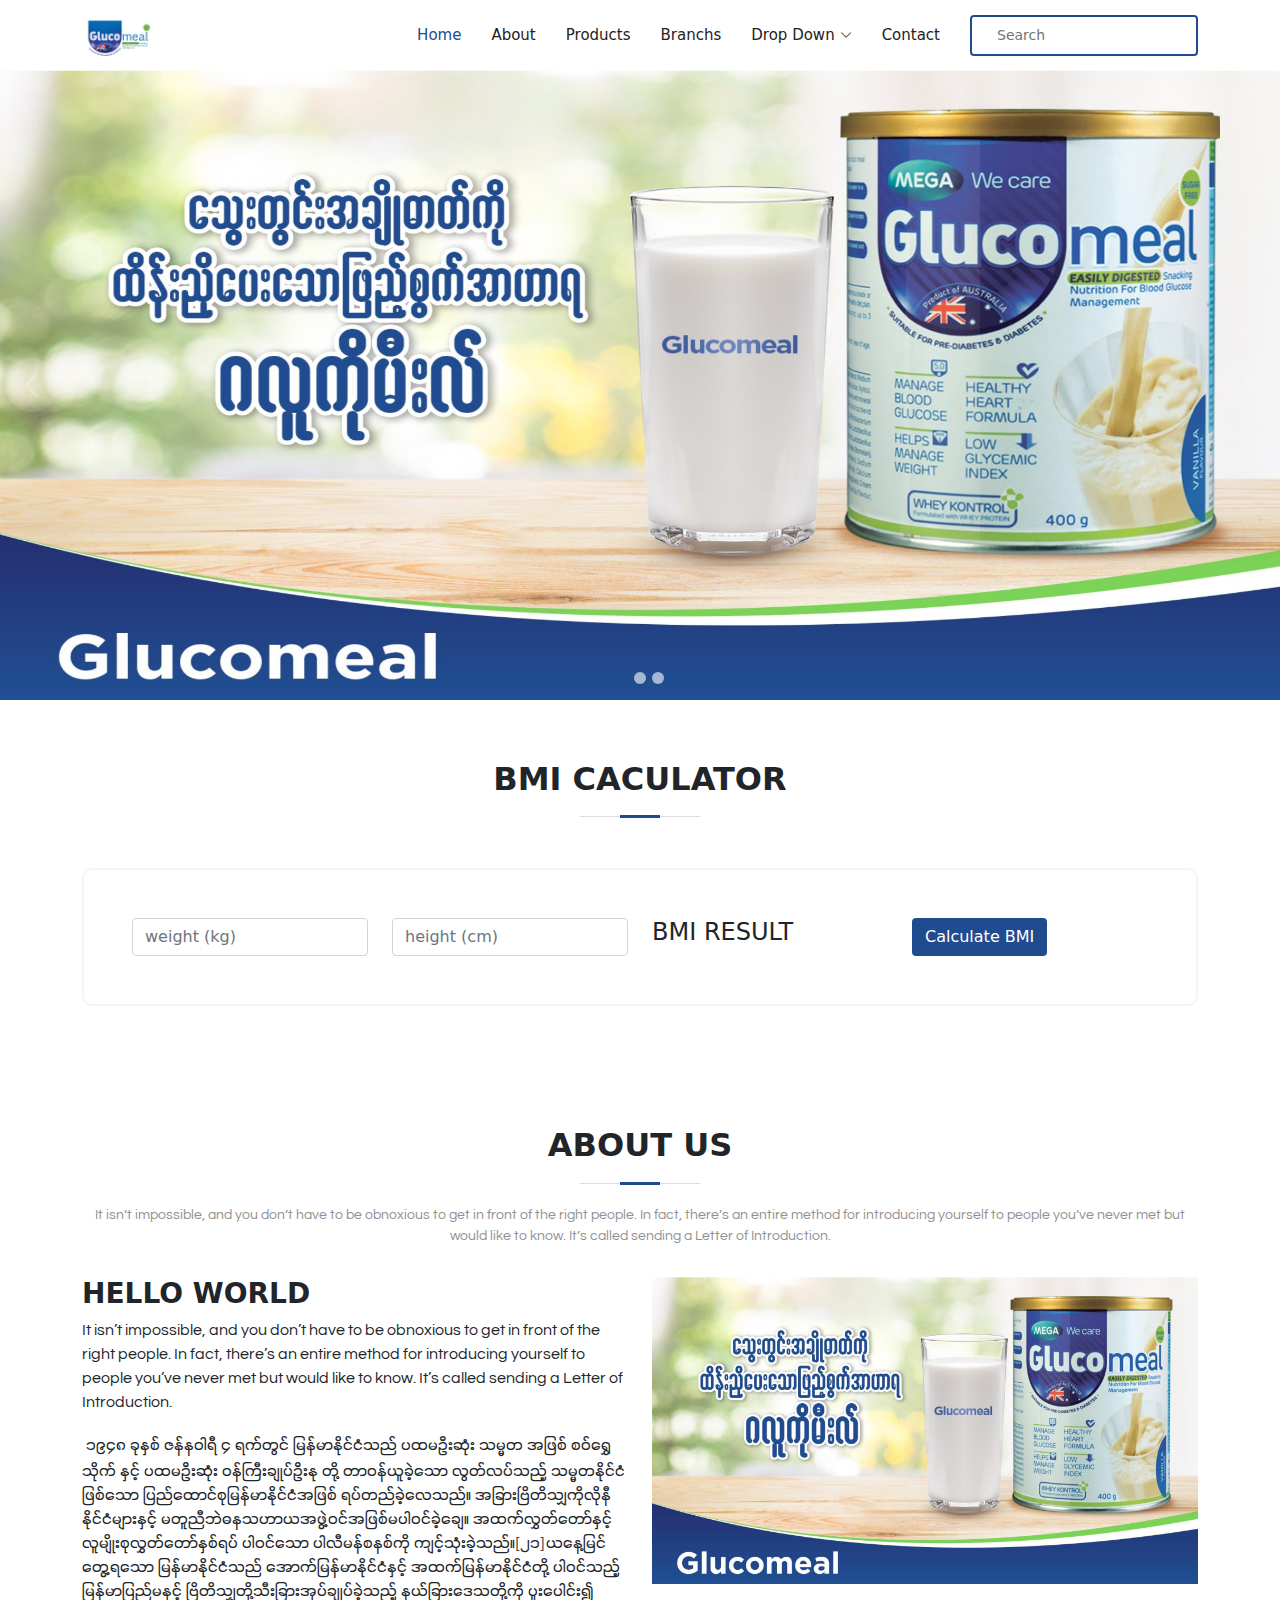
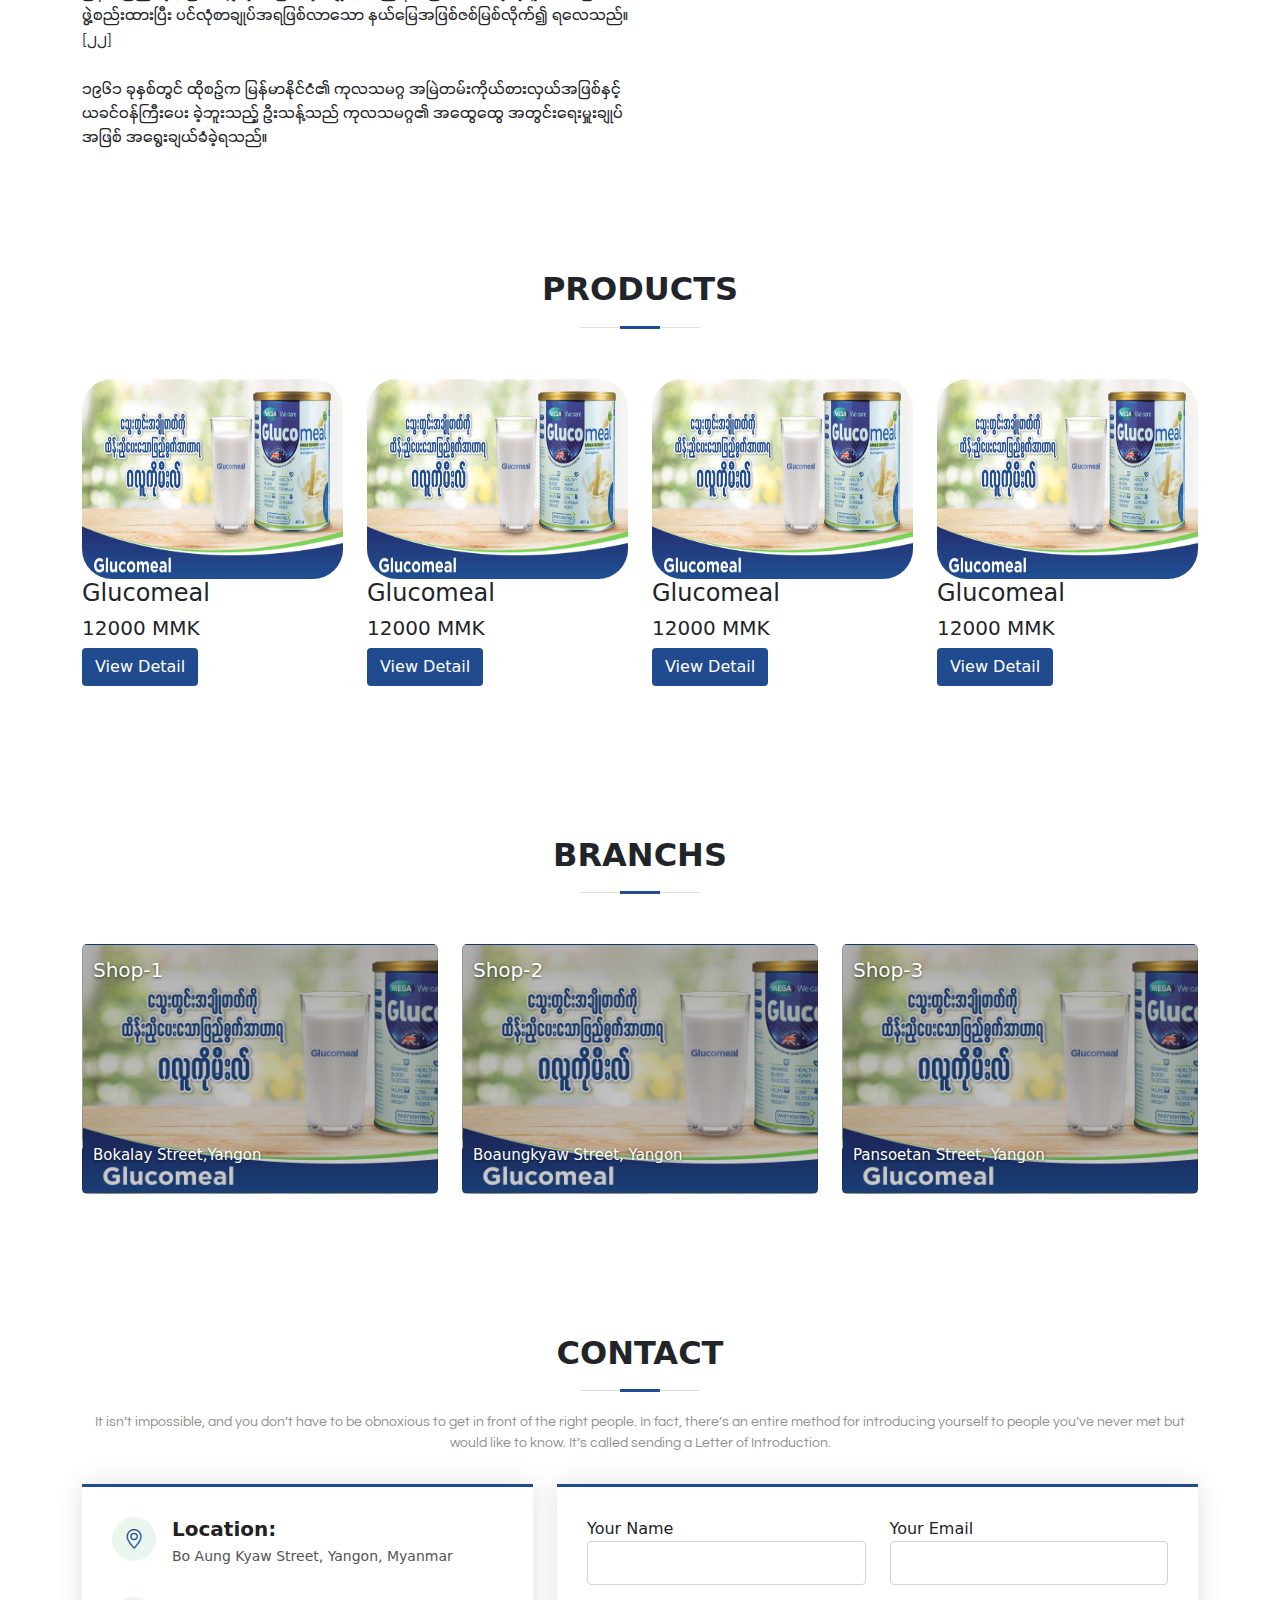
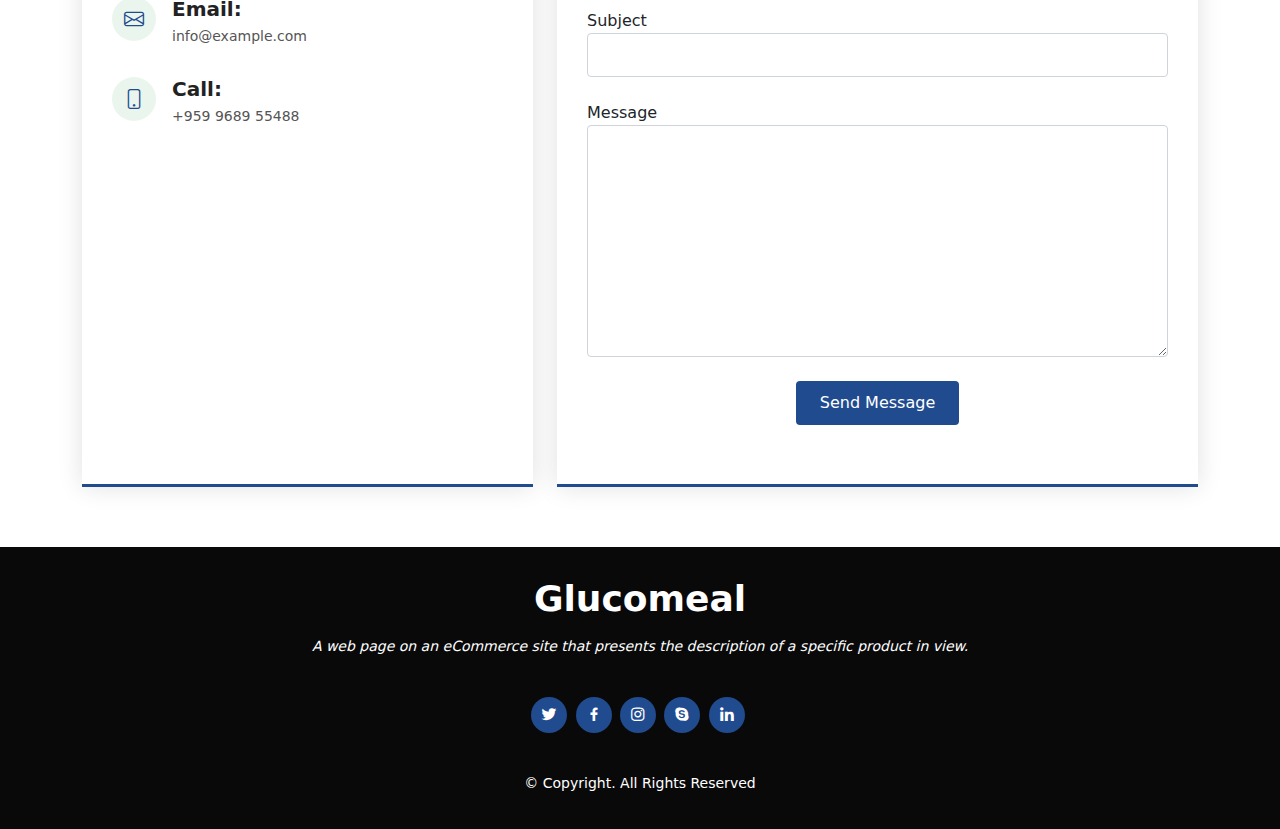
<file: index.html>
<!DOCTYPE html>
<html lang="en">

<head>
    <meta charset="utf-8">
    <meta content="width=device-width, initial-scale=1.0" name="viewport">

    <title>Sample Demo</title>
    <meta content="" name="description">
    <meta content="" name="keywords">

    <!-- Favicons -->
    <link href="assets/img/favicon.png" rel="icon">
    <link href="assets/img/apple-touch-icon.png" rel="apple-touch-icon">

    <!-- Google Fonts -->
    <link href="https://fonts.googleapis.com/css?family=Open+Sans:300,300i,400,400i,600,600i,700,700i|Raleway:300,300i,400,400i,500,500i,600,600i,700,700i|Poppins:300,300i,400,400i,500,500i,600,600i,700,700i" rel="stylesheet">

    <!-- Vendor CSS Files -->
    <link href="assets/vendor/animate.css/animate.min.css" rel="stylesheet">
    <link href="assets/vendor/bootstrap/css/bootstrap.min.css" rel="stylesheet">
    <link href="assets/vendor/bootstrap-icons/bootstrap-icons.css" rel="stylesheet">
    <link href="assets/vendor/boxicons/css/boxicons.min.css" rel="stylesheet">
    <link href="assets/vendor/glightbox/css/glightbox.min.css" rel="stylesheet">
    <link href="assets/vendor/swiper/swiper-bundle.min.css" rel="stylesheet">

    <!-- Template Main CSS File -->
    <link href="assets/css/style.css" rel="stylesheet">

    <!-- =======================================================
  * Template Name: Green - v4.7.0
  * Template URL: https://bootstrapmade.com/green-free-one-page-bootstrap-template/
  * Author: BootstrapMade.com
  * License: https://bootstrapmade.com/license/
  ======================================================== -->
</head>

<body>

    <!-- ======= Top Bar ======= 
  <section id="topbar" class="d-flex align-items-center">
    <div class="container d-flex justify-content-center justify-content-md-between">
      <div class="contact-info d-flex align-items-center">
        <i class="bi bi-envelope-fill"></i><a href="mailto:contact@example.com">info@example.com</a>
        <i class="bi bi-phone-fill phone-icon"></i> +1 5589 55488 55
      </div>
      <div class="social-links d-none d-md-block">
        <a href="#" class="twitter"><i class="bi bi-twitter"></i></a>
        <a href="#" class="facebook"><i class="bi bi-facebook"></i></a>
        <a href="#" class="instagram"><i class="bi bi-instagram"></i></a>
        <a href="#" class="linkedin"><i class="bi bi-linkedin"></i></i></a>
      </div>
    </div>
  </section>
  -->

  <!-- ======= Header ======= -->
  <header id="header" class="d-flex align-items-center">
    <div class="container d-flex align-items-center">

      <!-- Uncomment below if you prefer to use an image logo -->
      <a href="index.html" class="logo me-auto rounded"><img src="assets/img/portfolio/Logo.png" alt="" class="img-fluid rounded" /></a>

      <nav id="navbar" class="navbar">
        <ul>
          <li><a class="nav-link scrollto active" href="#hero">Home</a></li>
          <li><a class="nav-link scrollto" href="#about">About</a></li>
          <!-- <li><a class="nav-link scrollto" href="#services">Services</a></li> -->
          <li><a class="nav-link scrollto " href="#portfolio">Products</a></li>
          <li><a class="nav-link scrollto " href="#branch">Branchs</a></li>
          <!-- <li><a class="nav-link scrollto" href="#team">Team</a></li> -->
          <li class="dropdown"><a href="#"><span>Drop Down</span> <i class="bi bi-chevron-down"></i></a>
            <ul>
              <li><a href="#">Drop Down 1</a></li>
              <li class="dropdown"><a href="#"><span>Deep Drop Down</span> <i class="bi bi-chevron-right"></i></a>
                <ul>
                  <li><a href="#">Deep Drop Down 1</a></li>
                  <li><a href="#">Deep Drop Down 2</a></li>
                  <li><a href="#">Deep Drop Down 3</a></li>
                  <li><a href="#">Deep Drop Down 4</a></li>
                  <li><a href="#">Deep Drop Down 5</a></li>
                </ul>
              </li>
              <li><a href="#">Drop Down 2</a></li>
              <li><a href="#">Drop Down 3</a></li>
              <li><a href="#">Drop Down 4</a></li>
            </ul>
          </li>
          <li><a class="nav-link scrollto" href="#contact">Contact</a></li>
          <li><input class="getstarted " placeholder="Search" /></li>
        </ul>
        <i class="bi bi-list mobile-nav-toggle"></i>
      </nav><!-- .navbar -->

    </div>
  </header><!-- End Header -->
    <!-- ======= Hero Section ======= -->
    <section id="hero">
      <div id="heroCarousel" data-bs-interval="5000" class="carousel slide" data-bs-ride="carousel">

        <ol class="carousel-indicators" id="hero-carousel-indicators"></ol>

        <div class="carousel-inner" role="listbox">

            <!-- Slide 1 -->
            <div class="carousel-item active">
                <div class="carousel-container">
                    <img src="assets/img/portfolio/product.png"/>
                </div>
            </div>

            <!-- Slide 2 -->
            <div class="carousel-item">
                <div class="carousel-container">
                  <div class="carousel-container">
                    <img src="assets/img/portfolio/product.png"/>
                  </div>
                </div>
            </div>

            <!-- Slide 3 -->
            <div class="carousel-item">
                <div class="carousel-container">
                  <div class="carousel-container">
                    <img src="assets/img/portfolio/product.png"/>
                  </div>
                </div>
            </div>

        </div>

        <a class="carousel-control-prev" href="#heroCarousel" role="button" data-bs-slide="prev">
            <span class="carousel-control-prev-icon bi bi-chevron-left" aria-hidden="true"></span>
        </a>

        <a class="carousel-control-next" href="#heroCarousel" role="button" data-bs-slide="next">
            <span class="carousel-control-next-icon bi bi-chevron-right" aria-hidden="true"></span>
        </a>

    </div>
    </section>
    <!-- End Hero -->
    <section>
      <div class="container">
        
          <form action="#" class="">
            <div class="section-title">
              <h2>BMI Caculator</h2>
            </div>
            <div class="bmi-border">
              <div class="row p-5 ">
                <div class="col-md-3">
                  <input type="text" class="form-control" placeholder="weight (kg)" id="bmi_weight">
                </div>
                <div class="col-md-3">
                  <input type="text" class="form-control" placeholder="height (cm)" id="bmi_height">
                </div>
                <div class="col-md-3">
                  <h4>BMI RESULT</h4>
                  <div id="bmi_result">
                  </div>
                </div>
                <div class="col-md-3">
                  <button type="button" class="btn custom_color" id="btn" style="color: white;">Calculate BMI</button>
                </div>

              </div>
            </div>
          </form>
      </div>
      
    </section>

    <main id="main">

        <!-- ======= Featured Services Section ======= 
    <section id="featured-services" class="featured-services section-bg">
      <div class="container">

        <div class="row no-gutters">
          <div class="col-lg-4 col-md-6">
            <div class="icon-box">
              <div class="icon"><i class="bi bi-laptop"></i></div>
              <h4 class="title"><a href="">Lorem Ipsum</a></h4>
              <p class="description">Voluptatum deleniti atque corrupti quos dolores et quas molestias excepturi sint occaecati cupiditate non provident</p>
            </div>
          </div>
          <div class="col-lg-4 col-md-6">
            <div class="icon-box">
              <div class="icon"><i class="bi bi-briefcase"></i></div>
              <h4 class="title"><a href="">Dolor Sitema</a></h4>
              <p class="description">Minim veniam, quis nostrud exercitation ullamco laboris nisi ut aliquip ex ea commodo consequat tarad limino ata</p>
            </div>
          </div>
          <div class="col-lg-4 col-md-6">
            <div class="icon-box">
              <div class="icon"><i class="bi bi-calendar4-week"></i></div>
              <h4 class="title"><a href="">Sed ut perspiciatis</a></h4>
              <p class="description">Duis aute irure dolor in reprehenderit in voluptate velit esse cillum dolore eu fugiat nulla pariatur trade stravi</p>
            </div>
          </div>
        </div>

      </div>
    </section>
    -->

        <!-- ======= About Us Section ======= -->
        <section id="about" class="about">
            <div class="container">

                <div class="section-title">
                    <h2>About Us</h2>
                    <p class="lang-en">It isn’t impossible, and you don’t have to be obnoxious to get in front of the right people. In fact, there’s an entire method for introducing yourself to people you’ve never met but would like to know. It’s called sending a Letter
                        of Introduction.</p>
                </div>

                <div class="row">
                    <div class="col-lg-6 order-1 order-lg-2">
                        <img src="assets/img/portfolio/product.png" class="img-fluid" alt="">
                    </div>
                    <div class="col-lg-6 pt-4 pt-lg-0 order-2 order-lg-1 content">
                        <h3>HELLO WORLD</h3>
                        <p class="lang-en">
                            It isn’t impossible, and you don’t have to be obnoxious to get in front of the right people. In fact, there’s an entire method for introducing yourself to people you’ve never met but would like to know. It’s called sending a Letter of Introduction.
                        </p>
                        <ul class="lang-my"">
                            <li><i class="bi bi-check-circled"></i> ၁၉၄၈ ခုနှစ် ဇန်နဝါရီ ၄ ရက်တွင် မြန်မာနိုင်ငံသည် ပထမဦးဆုံး သမ္မတ အဖြစ် စဝ်ရွှေသိုက် နှင့် ပထမဦးဆုံး ဝန်ကြီးချုပ်ဦးနု တို့ တာဝန်ယူခဲ့သော လွတ်လပ်သည့် သမ္မတနိုင်ငံဖြစ်သော ပြည်ထောင်စုမြန်မာနိုင်ငံအဖြစ် ရပ်တည်ခဲ့လေသည်။ အခြားဗြိတိသျှကိုလိုနီနိုင်ငံများနှင့် မတူညီဘဲဓနသဟာယအဖွဲ့ဝင်အဖြစ်မပါဝင်ခဲ့ချေ။ အထက်လွှတ်တော်နှင့် လူမျိုးစုလွှတ်တော်နှစ်ရပ် ပါဝင်သော ပါလီမန်စနစ်ကို ကျင့်သုံးခဲ့သည်။[၂၁]ယနေ့မြင်တွေ့ရသော မြန်မာနိုင်ငံသည် အောက်မြန်မာနိုင်ငံနှင့် အထက်မြန်မာနိုင်ငံတို့ ပါဝင်သည့်မြန်မာပြည်မနှင့် ဗြိတိသျှတို့သီးခြားအုပ်ချုပ်ခဲ့သည့် နယ်ခြားဒေသတို့ကို ပူးပေါင်း၍ ဖွဲ့စည်းထားပြီး ပင်လုံစာချုပ်အရဖြစ်လာသော နယ်မြေအဖြစ်ဇစ်မြစ်လိုက်၍ ရလေသည်။[၂၂]</li>
                        </ul>
                        <p class="lang-my">
                           ၁၉၆၁ ခုနှစ်တွင် ထိုစဉ်က မြန်မာနိုင်ငံ၏ ကုလသမဂ္ဂ အမြဲတမ်းကိုယ်စားလှယ်အဖြစ်နှင့် ယခင်ဝန်ကြီးပေး ခဲ့ဘူးသည့် ဦးသန့်သည် ကုလသမဂ္ဂ၏ အထွေထွေ အတွင်းရေးမှူးချုပ်အဖြစ် အရွေးချယ်ခံခဲ့ရသည်။

                        </p>
                    </div>
                </div>

            </div>
        </section>
        <!-- End About Us Section -->

        <!-- ======= Why Us Section ======= 
    <section id="why-us" class="why-us">
      <div class="container">

        <div class="row no-gutters">

          <div class="col-lg-4 col-md-6 content-item">
            <span>01</span>
            <h4>Lorem Ipsum</h4>
            <p>Ulamco laboris nisi ut aliquip ex ea commodo consequat. Et consectetur ducimus vero placeat</p>
          </div>

          <div class="col-lg-4 col-md-6 content-item">
            <span>02</span>
            <h4>Repellat Nihil</h4>
            <p>Dolorem est fugiat occaecati voluptate velit esse. Dicta veritatis dolor quod et vel dire leno para dest</p>
          </div>

          <div class="col-lg-4 col-md-6 content-item">
            <span>03</span>
            <h4> Ad ad velit qui</h4>
            <p>Molestiae officiis omnis illo asperiores. Aut doloribus vitae sunt debitis quo vel nam quis</p>
          </div>

          <div class="col-lg-4 col-md-6 content-item">
            <span>04</span>
            <h4>Repellendus molestiae</h4>
            <p>Inventore quo sint a sint rerum. Distinctio blanditiis deserunt quod soluta quod nam mider lando casa</p>
          </div>

          <div class="col-lg-4 col-md-6 content-item">
            <span>05</span>
            <h4>Sapiente Magnam</h4>
            <p>Vitae dolorem in deleniti ipsum omnis tempore voluptatem. Qui possimus est repellendus est quibusdam</p>
          </div>

          <div class="col-lg-4 col-md-6 content-item">
            <span>06</span>
            <h4>Facilis Impedit</h4>
            <p>Quis eum numquam veniam ea voluptatibus voluptas. Excepturi aut nostrum repudiandae voluptatibus corporis sequi</p>
          </div>

        </div>

      </div>
    </section>
    -->

        <!-- ======= Our Clients Section ======= 
    <section id="clients" class="clients">
      <div class="container">

        <div class="section-title">
          <h2>Our Clients</h2>
          <p>Magnam dolores commodi suscipit. Necessitatibus eius consequatur ex aliquid fuga eum quidem. Sit sint consectetur velit. Quisquam quos quisquam cupiditate. Et nemo qui impedit suscipit alias ea. Quia fugiat sit in iste officiis commodi quidem hic quas.</p>
        </div>

        <div class="clients-slider swiper">
          <div class="swiper-wrapper align-items-center">
            <div class="swiper-slide"><img src="assets/img/clients/client-1.png" class="img-fluid" alt=""></div>
            <div class="swiper-slide"><img src="assets/img/clients/client-2.png" class="img-fluid" alt=""></div>
            <div class="swiper-slide"><img src="assets/img/clients/client-3.png" class="img-fluid" alt=""></div>
            <div class="swiper-slide"><img src="assets/img/clients/client-4.png" class="img-fluid" alt=""></div>
            <div class="swiper-slide"><img src="assets/img/clients/client-5.png" class="img-fluid" alt=""></div>
            <div class="swiper-slide"><img src="assets/img/clients/client-6.png" class="img-fluid" alt=""></div>
            <div class="swiper-slide"><img src="assets/img/clients/client-7.png" class="img-fluid" alt=""></div>
            <div class="swiper-slide"><img src="assets/img/clients/client-8.png" class="img-fluid" alt=""></div>
          </div>
          <div class="swiper-pagination"></div>
        </div>

      </div>
    </section>
    -->

        <!-- ======= Services Section ======= 
    <section id="services" class="services">
      <div class="container">

        <div class="section-title">
          <h2>Services</h2>
          <p>Magnam dolores commodi suscipit. Necessitatibus eius consequatur ex aliquid fuga eum quidem. Sit sint consectetur velit. Quisquam quos quisquam cupiditate. Et nemo qui impedit suscipit alias ea. Quia fugiat sit in iste officiis commodi quidem hic quas.</p>
        </div>

        <div class="row">
          <div class="col-lg-4 col-md-6 d-flex align-items-stretch" data-aos="zoom-in" data-aos-delay="100">
            <div class="icon-box iconbox-blue">
              <div class="icon">
                <svg width="100" height="100" viewBox="0 0 600 600" xmlns="http://www.w3.org/2000/svg">
                  <path stroke="none" stroke-width="0" fill="#f5f5f5" d="M300,521.0016835830174C376.1290562159157,517.8887921683347,466.0731472004068,529.7835943286574,510.70327084640275,468.03025145048787C554.3714126377745,407.6079735673963,508.03601936045806,328.9844924480964,491.2728898941984,256.3432110539036C474.5976632858925,184.082847569629,479.9380746630129,96.60480741107993,416.23090153303,58.64404602377083C348.86323505073057,18.502131276798302,261.93793281208167,40.57373210992963,193.5410806939664,78.93577620505333C130.42746243093433,114.334589627462,98.30271207620316,179.96522072025542,76.75703585869454,249.04625023123273C51.97151888228291,328.5150500222984,13.704378332031375,421.85034740162234,66.52175969318436,486.19268352777647C119.04800174914682,550.1803526380478,217.28368757567262,524.383925680826,300,521.0016835830174"></path>
                </svg>
                <i class="bx bxl-dribbble"></i>
              </div>
              <h4><a href="">Lorem Ipsum</a></h4>
              <p>Voluptatum deleniti atque corrupti quos dolores et quas molestias excepturi</p>
            </div>
          </div>

          <div class="col-lg-4 col-md-6 d-flex align-items-stretch mt-4 mt-md-0" data-aos="zoom-in" data-aos-delay="200">
            <div class="icon-box iconbox-orange ">
              <div class="icon">
                <svg width="100" height="100" viewBox="0 0 600 600" xmlns="http://www.w3.org/2000/svg">
                  <path stroke="none" stroke-width="0" fill="#f5f5f5" d="M300,582.0697525312426C382.5290701553225,586.8405444964366,449.9789794690241,525.3245884688669,502.5850820975895,461.55621195738473C556.606425686781,396.0723002908107,615.8543463187945,314.28637112970534,586.6730223649479,234.56875336149918C558.9533121215079,158.8439757836574,454.9685369536778,164.00468322053177,381.49747125262974,130.76875717737553C312.15926192815925,99.40240125094834,248.97055460311594,18.661163978235184,179.8680185752513,50.54337015887873C110.5421016452524,82.52863877960104,119.82277516462835,180.83849132639028,109.12597500060166,256.43424936330496C100.08760227029461,320.3096726198365,92.17705696193138,384.0621239912766,124.79988738764834,439.7174275375508C164.83382741302287,508.01625554203684,220.96474134820875,577.5009287672846,300,582.0697525312426"></path>
                </svg>
                <i class="bx bx-file"></i>
              </div>
              <h4><a href="">Sed Perspiciatis</a></h4>
              <p>Duis aute irure dolor in reprehenderit in voluptate velit esse cillum dolore</p>
            </div>
          </div>

          <div class="col-lg-4 col-md-6 d-flex align-items-stretch mt-4 mt-lg-0" data-aos="zoom-in" data-aos-delay="300">
            <div class="icon-box iconbox-pink">
              <div class="icon">
                <svg width="100" height="100" viewBox="0 0 600 600" xmlns="http://www.w3.org/2000/svg">
                  <path stroke="none" stroke-width="0" fill="#f5f5f5" d="M300,541.5067337569781C382.14930387511276,545.0595476570109,479.8736841581634,548.3450877840088,526.4010558755058,480.5488172755941C571.5218469581645,414.80211281144784,517.5187510058486,332.0715597781072,496.52539010469104,255.14436215662573C477.37192572678356,184.95920475031193,473.57363656557914,105.61284051026155,413.0603344069578,65.22779650032875C343.27470386102294,18.654635553484475,251.2091493199835,5.337323636656869,175.0934190732945,40.62881213300186C97.87086631185822,76.43348514350839,51.98124368387456,156.15599469081315,36.44837278890362,239.84606092416172C21.716077023791087,319.22268207091537,43.775223500013084,401.1760424656574,96.891909868211,461.97329694683043C147.22146801428983,519.5804099606455,223.5754009179313,538.201503339737,300,541.5067337569781"></path>
                </svg>
                <i class="bx bx-tachometer"></i>
              </div>
              <h4><a href="">Magni Dolores</a></h4>
              <p>Excepteur sint occaecat cupidatat non proident, sunt in culpa qui officia</p>
            </div>
          </div>

          <div class="col-lg-4 col-md-6 d-flex align-items-stretch mt-4" data-aos="zoom-in" data-aos-delay="100">
            <div class="icon-box iconbox-yellow">
              <div class="icon">
                <svg width="100" height="100" viewBox="0 0 600 600" xmlns="http://www.w3.org/2000/svg">
                  <path stroke="none" stroke-width="0" fill="#f5f5f5" d="M300,503.46388370962813C374.79870501325706,506.71871716319447,464.8034551963731,527.1746412648533,510.4981551193396,467.86667711651364C555.9287308511215,408.9015244558933,512.6030010748507,327.5744911775523,490.211057578863,256.5855673507754C471.097692560561,195.9906835881958,447.69079081568157,138.11976852964426,395.19560036434837,102.3242989838813C329.3053358748298,57.3949838291264,248.02791733380457,8.279543830951368,175.87071277845988,42.242879143198664C103.41431057327972,76.34704239035025,93.79494320519305,170.9812938413882,81.28167332365135,250.07896920659033C70.17666984294237,320.27484674793965,64.84698225790005,396.69656628748305,111.28512138212992,450.4950937839243C156.20124167950087,502.5303643271138,231.32542653798444,500.4755392045468,300,503.46388370962813"></path>
                </svg>
                <i class="bx bx-layer"></i>
              </div>
              <h4><a href="">Nemo Enim</a></h4>
              <p>At vero eos et accusamus et iusto odio dignissimos ducimus qui blanditiis</p>
            </div>
          </div>

          <div class="col-lg-4 col-md-6 d-flex align-items-stretch mt-4" data-aos="zoom-in" data-aos-delay="200">
            <div class="icon-box iconbox-red">
              <div class="icon">
                <svg width="100" height="100" viewBox="0 0 600 600" xmlns="http://www.w3.org/2000/svg">
                  <path stroke="none" stroke-width="0" fill="#f5f5f5" d="M300,532.3542879108572C369.38199826031484,532.3153073249985,429.10787420159085,491.63046689027357,474.5244479745417,439.17860296908856C522.8885846962883,383.3225815378663,569.1668002868075,314.3205725914397,550.7432151929288,242.7694973846089C532.6665558377875,172.5657663291529,456.2379748765914,142.6223662098291,390.3689995646985,112.34683881706744C326.66090330228417,83.06452184765237,258.84405631176094,53.51806209861945,193.32584062364296,78.48882559362697C121.61183558270385,105.82097193414197,62.805066853699245,167.19869350419734,48.57481801355237,242.6138429142374C34.843463184063346,315.3850353017275,76.69343916112496,383.4422959591041,125.22947124332185,439.3748458443577C170.7312796277747,491.8107796887764,230.57421082200815,532.3932930995766,300,532.3542879108572"></path>
                </svg>
                <i class="bx bx-slideshow"></i>
              </div>
              <h4><a href="">Dele Cardo</a></h4>
              <p>Quis consequatur saepe eligendi voluptatem consequatur dolor consequuntur</p>
            </div>
          </div>

          <div class="col-lg-4 col-md-6 d-flex align-items-stretch mt-4" data-aos="zoom-in" data-aos-delay="300">
            <div class="icon-box iconbox-teal">
              <div class="icon">
                <svg width="100" height="100" viewBox="0 0 600 600" xmlns="http://www.w3.org/2000/svg">
                  <path stroke="none" stroke-width="0" fill="#f5f5f5" d="M300,566.797414625762C385.7384707136149,576.1784315230908,478.7894351017131,552.8928747891023,531.9192734346935,484.94944893311C584.6109503024035,417.5663521118492,582.489472248146,322.67544863468447,553.9536738515405,242.03673114598146C529.1557734026468,171.96086150256528,465.24506316201064,127.66468636344209,395.9583748389544,100.7403814666027C334.2173773831606,76.7482773500951,269.4350130405921,84.62216499799875,207.1952322260088,107.2889140133804C132.92018162631612,134.33871894543012,41.79353780512637,160.00259165414826,22.644507872594943,236.69541883565114C3.319112789854554,314.0945973066697,72.72355303640163,379.243833228382,124.04198916343866,440.3218312028393C172.9286146004772,498.5055451809895,224.45579914871206,558.5317968840102,300,566.797414625762"></path>
                </svg>
                <i class="bx bx-arch"></i>
              </div>
              <h4><a href="">Divera Don</a></h4>
              <p>Modi nostrum vel laborum. Porro fugit error sit minus sapiente sit aspernatur</p>
            </div>
          </div>

        </div>

      </div>
    </section>
    -->

        <!-- ======= Cta Section ======= 
    <section id="cta" class="cta">
      <div class="container">

        <div class="row">
          <div class="col-lg-9 text-center text-lg-start">
            <h3>Call To Action</h3>
            <p> Duis aute irure dolor in reprehenderit in voluptate velit esse cillum dolore eu fugiat nulla pariatur. Excepteur sint occaecat cupidatat non proident, sunt in culpa qui officia deserunt mollit anim id est laborum.</p>
          </div>
          <div class="col-lg-3 cta-btn-container text-center">
            <a class="cta-btn align-middle" href="#">Call To Action</a>
          </div>
        </div>

      </div>
    </section>
    -->

        <!-- ======= Portfolio Section ======= -->
        <section id="portfolio" class="portfolio">
            <div class="container">

                <div class="section-title">
                    <h2>Products</h2>
                </div>

                <div class="row portfolio-container">

                    <div class="col-lg-3 col-md-6 portfolio-item filter-card">
                        <div class="portfolio-wrap">
                            <img src="assets/img/portfolio/product.png" class="img-fluid img-alt" alt="">

                        </div>
                        <div class="portfolio-info">
                          <h4>Glucomeal</h4>
                          <h5>12000 MMK</h5>
                          <div class="portfolio-links">
                              <button class="btn custom_color"><a href="portfolio-details.html" title="More Details" style="color: white;">View Detail</a></button>
                          </div>
                        </div>
                    </div>

                    <div class="col-lg-3 col-md-6 portfolio-item filter-card">
                        <div class="portfolio-wrap">
                            <img src="assets/img/portfolio/product.png" class="img-fluid" alt="">
                        </div>
                        <div class="portfolio-info">
                          <h4>Glucomeal</h4>
                          <h5>12000 MMK</h5>
                          <div class="portfolio-links">
                              <button class="btn custom_color"><a href="portfolio-details.html" title="More Details" style="color: white;">View Detail</a></button>
                          </div>
                        </div>
                    </div>

                    <div class="col-lg-3 col-md-6 portfolio-item filter-card">
                        <div class="portfolio-wrap">
                            <img src="assets/img/portfolio/product.png" class="img-fluid" alt="">
                        </div>
                        <div class="portfolio-info">
                          <h4>Glucomeal</h4>
                          <h5>12000 MMK</h5>
                          <div class="portfolio-links">
                              <button class="btn custom_color"><a href="portfolio-details.html" title="More Details" style="color: white;">View Detail</a></button>
                          </div>
                        </div>
                    </div>
                    <div class="col-lg-3 col-md-6 portfolio-item filter-card">
                      <div class="portfolio-wrap">
                          <img src="assets/img/portfolio/product.png" class="img-fluid" alt="">
                      </div>
                      <div class="portfolio-info">
                        <h4>Glucomeal</h4>
                        <h5>12000 MMK</h5>
                        <div class="portfolio-links">
                            <button class="btn custom_color"><a href="portfolio-details.html" title="More Details" style="color: white;">View Detail</a></button>
                        </div>
                      </div>
                  </div>


                </div>

            </div>
        </section>
        <!-- End Portfolio Section -->

        <section id="branch" class="branch">

            <div class="container">
                <div class="section-title">
                    <h2>Branchs</h2>
                </div>
                <div class="row">
                    <div class="col-xs-12 col-sm-4">
                        <div class="card" style="background: linear-gradient(rgba(0,0,0,0.3), rgba(0,0,0,0.2)), url('assets/img/portfolio/product.png');">
                            <div class="card-category">Shop-1</div>
                            <div class="card-description">
                                <p>Bokalay Street,Yangon</p>
                            </div>
                            <a class="card-link" href="branch-detail.html" title="Shop Details"></a>
                        </div>
                    </div>
                    <div class="col-xs-12 col-sm-4">
                        <div class="card" style="background: linear-gradient(rgba(0,0,0,0.3), rgba(0,0,0,0.2)), url('assets/img/portfolio/product.png');">
                            <div class="card-category">Shop-2</div>
                            <div class="card-description">
                                <p>Boaungkyaw Street, Yangon</p>
                            </div>
                            <a class="card-link" href="branch-detail.html" title="Shop Details"></a>
                        </div>
                    </div>
                    <div class="col-xs-12 col-sm-4">
                        <div class="card" style="background: linear-gradient(rgba(0,0,0,0.3), rgba(0,0,0,0.2)), url('assets/img/portfolio/product.png');">
                            <div class="card-category">Shop-3</div>
                            <div class="card-description">
                                <p>Pansoetan Street, Yangon</p>
                            </div>
                            <a class="card-link" href="branch-detail.html" title="Shop Details"></a>
                        </div>
                    </div>
                </div>
            </div>


            </div>
        </section>
        <!-- ======= Team Section ======= 
    <section id="team" class="team section-bg">
      <div class="container">

        <div class="section-title">
          <h2>Team</h2>
          <p>Magnam dolores commodi suscipit. Necessitatibus eius consequatur ex aliquid fuga eum quidem. Sit sint consectetur velit. Quisquam quos quisquam cupiditate. Et nemo qui impedit suscipit alias ea. Quia fugiat sit in iste officiis commodi quidem hic quas.</p>
        </div>

        <div class="row">
          <div class="col-lg-4 col-md-6 d-flex align-items-stretch">
            <div class="member">
              <img src="assets/img/team/team-1.jpg" alt="">
              <h4>Walter White</h4>
              <span>Chief Executive Officer</span>
              <p>
                Magni qui quod omnis unde et eos fuga et exercitationem. Odio veritatis perspiciatis quaerat qui aut aut aut
              </p>
              <div class="social">
                <a href=""><i class="bi bi-twitter"></i></a>
                <a href=""><i class="bi bi-facebook"></i></a>
                <a href=""><i class="bi bi-instagram"></i></a>
                <a href=""><i class="bi bi-linkedin"></i></a>
              </div>
            </div>
          </div>

          <div class="col-lg-4 col-md-6 d-flex align-items-stretch">
            <div class="member">
              <img src="assets/img/team/team-2.jpg" alt="">
              <h4>Sarah Jhinson</h4>
              <span>Product Manager</span>
              <p>
                Repellat fugiat adipisci nemo illum nesciunt voluptas repellendus. In architecto rerum rerum temporibus
              </p>
              <div class="social">
                <a href=""><i class="bi bi-twitter"></i></a>
                <a href=""><i class="bi bi-facebook"></i></a>
                <a href=""><i class="bi bi-instagram"></i></a>
                <a href=""><i class="bi bi-linkedin"></i></a>
              </div>
            </div>
          </div>

          <div class="col-lg-4 col-md-6 d-flex align-items-stretch">
            <div class="member">
              <img src="assets/img/team/team-3.jpg" alt="">
              <h4>William Anderson</h4>
              <span>CTO</span>
              <p>
                Voluptas necessitatibus occaecati quia. Earum totam consequuntur qui porro et laborum toro des clara
              </p>
              <div class="social">
                <a href=""><i class="bi bi-twitter"></i></a>
                <a href=""><i class="bi bi-facebook"></i></a>
                <a href=""><i class="bi bi-instagram"></i></a>
                <a href=""><i class="bi bi-linkedin"></i></a>
              </div>
            </div>
          </div>

        </div>

      </div>
    </section>
    -->

        <!-- ======= Contact Section ======= -->
        <section id="contact" class="contact">
            <div class="container">

                <div class="section-title">
                    <h2>Contact</h2>
                    <p class="lang-en">It isn’t impossible, and you don’t have to be obnoxious to get in front of the right people. In fact, there’s an entire method for introducing yourself to people you’ve never met but would like to know. It’s called sending a Letter
                        of Introduction.</p>
                </div>

                <div class="row">

                    <div class="col-lg-5 d-flex align-items-stretch">
                        <div class="info">
                            <div class="address">
                                <i class="bi bi-geo-alt"></i>
                                <h4>Location:</h4>
                                <p>Bo Aung Kyaw Street, Yangon, Myanmar</p>
                            </div>

                            <div class="email">
                                <i class="bi bi-envelope"></i>
                                <h4>Email:</h4>
                                <p>info@example.com</p>
                            </div>

                            <div class="phone">
                                <i class="bi bi-phone"></i>
                                <h4>Call:</h4>
                                <p>+959 9689 55488</p>
                            </div>

                            <iframe src="https://www.google.com/maps/embed?pb=!1m14!1m8!1m3!1d12097.433213460943!2d-74.0062269!3d40.7101282!3m2!1i1024!2i768!4f13.1!3m3!1m2!1s0x0%3A0xb89d1fe6bc499443!2sDowntown+Conference+Center!5e0!3m2!1smk!2sbg!4v1539943755621" frameborder="0"
                                style="border:0; width: 100%; height: 290px;" allowfullscreen></iframe>
                        </div>

                    </div>

                    <div class="col-lg-7 mt-5 mt-lg-0 d-flex align-items-stretch">
                        <form action="forms/contact.php" method="post" role="form" class="php-email-form">
                            <div class="row">
                                <div class="form-group col-md-6">
                                    <label for="name">Your Name</label>
                                    <input type="text" name="name" class="form-control" id="name" required>
                                </div>
                                <div class="form-group col-md-6 mt-3 mt-md-0">
                                    <label for="name">Your Email</label>
                                    <input type="email" class="form-control" name="email" id="email" required>
                                </div>
                            </div>
                            <div class="form-group mt-3">
                                <label for="name">Subject</label>
                                <input type="text" class="form-control" name="subject" id="subject" required>
                            </div>
                            <div class="form-group mt-3">
                                <label for="name">Message</label>
                                <textarea class="form-control" name="message" rows="10" required></textarea>
                            </div>
                            <div class="my-3">
                                <div class="loading">Loading</div>
                                <div class="error-message"></div>
                                <div class="sent-message">Your message has been sent. Thank you!</div>
                            </div>
                            <div class="text-center"><button type="submit">Send Message</button></div>
                        </form>
                    </div>

                </div>

            </div>
        </section>
        <!-- End Contact Section -->

    </main>
    <!-- End #main -->

    <!-- ======= Footer ======= -->
    <footer id="footer">
        <div class="container">
            <h3>Glucomeal</h3>
            <p>A web page on an eCommerce site that presents the description of a specific product in view.</p>
            <div class="social-links">
                <a href="#" class="twitter"><i class="bx bxl-twitter"></i></a>
                <a href="#" class="facebook"><i class="bx bxl-facebook"></i></a>
                <a href="#" class="instagram"><i class="bx bxl-instagram"></i></a>
                <a href="#" class="google-plus"><i class="bx bxl-skype"></i></a>
                <a href="#" class="linkedin"><i class="bx bxl-linkedin"></i></a>
            </div>
            <div class="copyright">
                &copy; Copyright. All Rights Reserved
            </div>
            <!-- <div class="credits">
                All the links in the footer should remain intact. -->
                <!-- You can delete the links only if you purchased the pro version. -->
                <!-- Licensing information: https://bootstrapmade.com/license/ -->
                <!-- Purchase the pro version with working PHP/AJAX contact form: https://bootstrapmade.com/green-free-one-page-bootstrap-template/ 
                Designed by <a href="https://bootstrapmade.com/">Sample</a>
            </div> -->
        </div>
    </footer>
    <!-- End Footer -->

    <a href="#" class="back-to-top d-flex align-items-center justify-content-center"><i class="bi bi-arrow-up-short"></i></a>

    <!-- Vendor JS Files -->
    <script src="assets/vendor/bootstrap/js/bootstrap.bundle.min.js"></script>
    <script src="assets/vendor/glightbox/js/glightbox.min.js"></script>
    <script src="assets/vendor/isotope-layout/isotope.pkgd.min.js"></script>
    <script src="assets/vendor/swiper/swiper-bundle.min.js"></script>
    <script src="assets/vendor/php-email-form/validate.js"></script>

    <!-- Template Main JS File -->
    <script src="assets/js/main.js"></script>
    <script src="assets/js/script.js"></script>

</body>

</html>
</file>
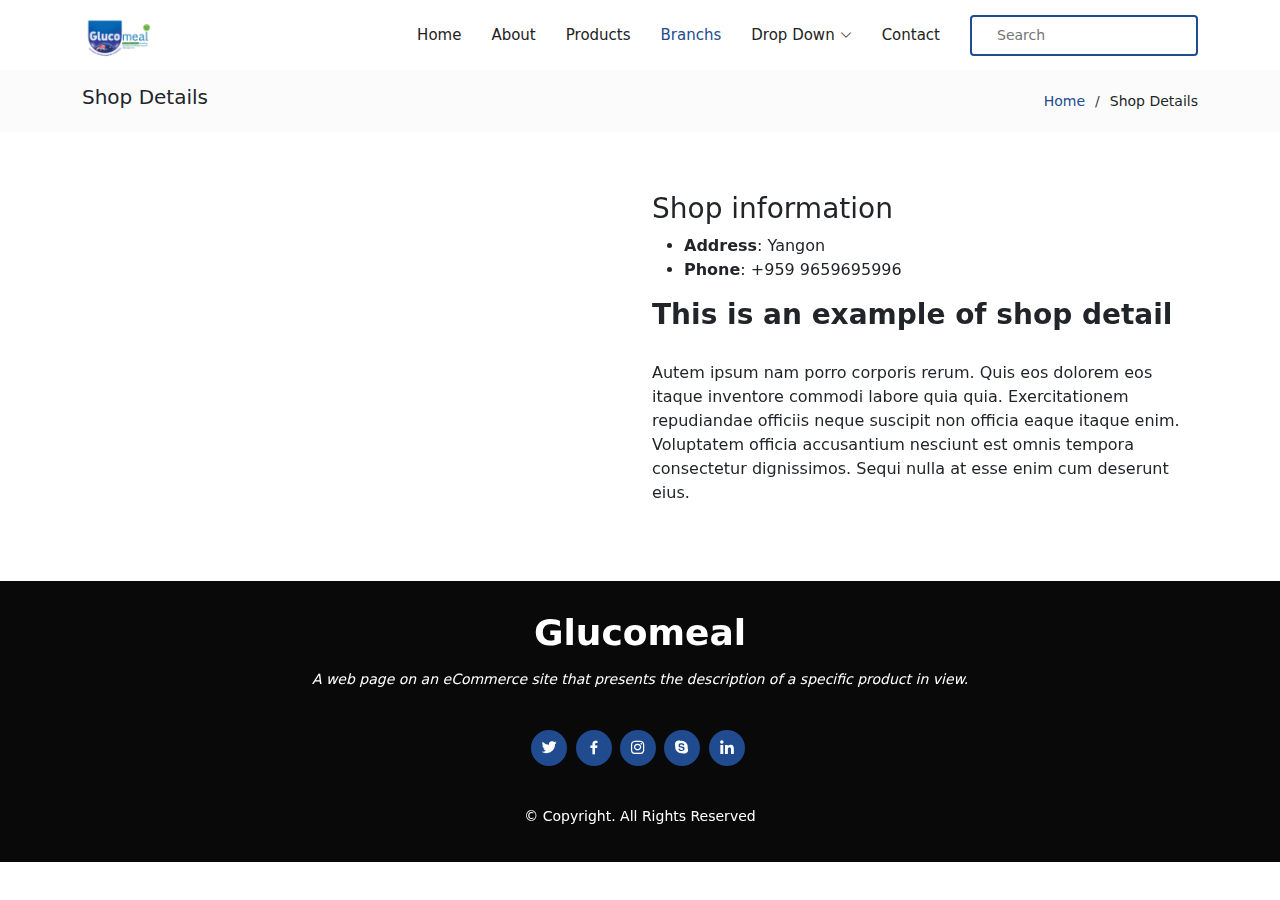
<file: branch-detail.html>
<!DOCTYPE html>
<html lang="en">

<head>
    <meta charset="utf-8">
    <meta content="width=device-width, initial-scale=1.0" name="viewport">

    <title>Shop Details</title>
    <meta content="" name="description">
    <meta content="" name="keywords">

    <!-- Favicons -->
    <link href="assets/img/favicon.png" rel="icon">
    <link href="assets/img/apple-touch-icon.png" rel="apple-touch-icon">

    <!-- Google Fonts -->
    <link href="https://fonts.googleapis.com/css?family=Open+Sans:300,300i,400,400i,600,600i,700,700i|Raleway:300,300i,400,400i,500,500i,600,600i,700,700i|Poppins:300,300i,400,400i,500,500i,600,600i,700,700i" rel="stylesheet">

    <!-- Vendor CSS Files -->
    <link href="assets/vendor/animate.css/animate.min.css" rel="stylesheet">
    <link href="assets/vendor/bootstrap/css/bootstrap.min.css" rel="stylesheet">
    <link href="assets/vendor/bootstrap-icons/bootstrap-icons.css" rel="stylesheet">
    <link href="assets/vendor/boxicons/css/boxicons.min.css" rel="stylesheet">
    <link href="assets/vendor/glightbox/css/glightbox.min.css" rel="stylesheet">
    <link href="assets/vendor/swiper/swiper-bundle.min.css" rel="stylesheet">

    <!-- Template Main CSS File -->
    <link href="assets/css/style.css" rel="stylesheet">

    <!-- =======================================================
  * Template Name: Green - v4.7.0
  * Template URL: https://bootstrapmade.com/green-free-one-page-bootstrap-template/
  * Author: BootstrapMade.com
  * License: https://bootstrapmade.com/license/
  ======================================================== -->
  </head>

    <!-- ======= Top Bar ======= 
  <section id="topbar" class="d-flex align-items-center">
    <div class="container d-flex justify-content-center justify-content-md-between">
      <div class="contact-info d-flex align-items-center">
        <i class="bi bi-envelope-fill"></i><a href="mailto:contact@example.com">info@example.com</a>
        <i class="bi bi-phone-fill phone-icon"></i> +1 5589 55488 55
      </div>
      <div class="social-links d-none d-md-block">
        <a href="#" class="twitter"><i class="bi bi-twitter"></i></a>
        <a href="#" class="facebook"><i class="bi bi-facebook"></i></a>
        <a href="#" class="instagram"><i class="bi bi-instagram"></i></a>
        <a href="#" class="linkedin"><i class="bi bi-linkedin"></i></i></a>
      </div>
    </div>
  </section>
  -->

    <!-- ======= Header ======= -->
    <header id="header" class="d-flex align-items-center">
        <div class="container d-flex align-items-center">

            <a href="index.html" class="logo me-auto rounded"><img src="assets/img/portfolio/Logo.png" alt="" class="img-fluid rounded" /></a>
            <!-- Uncomment below if you prefer to use an image logo -->
            <!-- <a href="index.html" class="logo me-auto"><img src="assets/img/logo.png" alt="" class="img-fluid"></a>-->

            <nav id="navbar" class="navbar">
                <ul>
                    <li><a class="nav-link scrollto " href="#hero">Home</a></li>
                    <li><a class="nav-link scrollto" href="#about">About</a></li>
                    <li><a class="nav-link scrollto" href="#portfolio">Products</a></li>
                    <li><a class="nav-link scrollto active" href="#branch">Branchs</a></li>
                    <li class="dropdown"><a href="#"><span>Drop Down</span> <i class="bi bi-chevron-down"></i></a>
                        <ul>
                            <li><a href="#">Drop Down 1</a></li>
                            <li class="dropdown"><a href="#"><span>Deep Drop Down</span> <i class="bi bi-chevron-right"></i></a>
                                <ul>
                                    <li><a href="#">Deep Drop Down 1</a></li>
                                    <li><a href="#">Deep Drop Down 2</a></li>
                                    <li><a href="#">Deep Drop Down 3</a></li>
                                    <li><a href="#">Deep Drop Down 4</a></li>
                                    <li><a href="#">Deep Drop Down 5</a></li>
                                </ul>
                            </li>
                            <li><a href="#">Drop Down 2</a></li>
                            <li><a href="#">Drop Down 3</a></li>
                            <li><a href="#">Drop Down 4</a></li>
                        </ul>
                    </li>
                    <li><a class="nav-link scrollto" href="#contact">Contact</a></li>
                    <li><input class="getstarted " placeholder="Search" /></li>
                </ul>
                <i class="bi bi-list mobile-nav-toggle"></i>
            </nav>
            <!-- .navbar -->

        </div>
    </header>
    <!-- End Header -->

    <main id="main">

        <!-- ======= Breadcrumbs ======= -->
        <section id="breadcrumbs" class="breadcrumbs">
            <div class="container">

                <div class="d-flex justify-content-between align-items-center">
                    <h5>Shop Details</h5>
                    <ol>
                        <li><a href="index.html">Home</a></li>
                        <li>Shop Details</li>
                    </ol>
                </div>

            </div>
        </section>
        <!-- End Breadcrumbs -->

        <!-- ======= Portfolio Details Section ======= -->
        <section id="branch-details" class="branch-details">
            <div class="container">

                <div class="row">

                    <div class="col-6 d-flex align-items-stretch">
                        <iframe src="https://www.google.com/maps/embed?pb=!1m14!1m8!1m3!1d12097.433213460943!2d-74.0062269!3d40.7101282!3m2!1i1024!2i768!4f13.1!3m3!1m2!1s0x0%3A0xb89d1fe6bc499443!2sDowntown+Conference+Center!5e0!3m2!1smk!2sbg!4v1539943755621" frameborder="0"
                            style="border:0; width: 100%; height: 290px;" allowfullscreen></iframe>

                    </div>

                    <div class="col-6">
                        <div class="portfolio-info">
                            <h3>Shop information</h3>
                            <ul>
                                <li><strong>Address</strong>: Yangon</li>
                                <li><strong>Phone</strong>: +959 9659695996 </li>
                            </ul>
                        </div>
                        <div class="portfolio-description">
                            <h2>This is an example of shop detail</h2>
                            <p>
                                Autem ipsum nam porro corporis rerum. Quis eos dolorem eos itaque inventore commodi labore quia quia. Exercitationem repudiandae officiis neque suscipit non officia eaque itaque enim. Voluptatem officia accusantium nesciunt est omnis tempora consectetur
                                dignissimos. Sequi nulla at esse enim cum deserunt eius.
                            </p>
                        </div>
                    </div>

                </div>

            </div>
        </section>
        <!-- End Portfolio Details Section -->

    </main>
    <!-- End #main -->

    <!-- ======= Footer ======= -->
    <footer id="footer">
        <div class="container">
            <h3>Glucomeal</h3>
            <p>A web page on an eCommerce site that presents the description of a specific product in view.</p>
            <div class="social-links">
                <a href="#" class="twitter"><i class="bx bxl-twitter"></i></a>
                <a href="#" class="facebook"><i class="bx bxl-facebook"></i></a>
                <a href="#" class="instagram"><i class="bx bxl-instagram"></i></a>
                <a href="#" class="google-plus"><i class="bx bxl-skype"></i></a>
                <a href="#" class="linkedin"><i class="bx bxl-linkedin"></i></a>
            </div>
            <div class="copyright">
                &copy; Copyright. All Rights Reserved
            </div>

        </div>
    </footer>
    <!-- End Footer -->

    <a href="#" class="back-to-top d-flex align-items-center justify-content-center"><i class="bi bi-arrow-up-short"></i></a>

    <!-- Vendor JS Files -->
    <script src="assets/vendor/bootstrap/js/bootstrap.bundle.min.js"></script>
    <script src="assets/vendor/glightbox/js/glightbox.min.js"></script>
    <script src="assets/vendor/isotope-layout/isotope.pkgd.min.js"></script>
    <script src="assets/vendor/swiper/swiper-bundle.min.js"></script>
    <script src="assets/vendor/php-email-form/validate.js"></script>

    <!-- Template Main JS File -->
    <script src="assets/js/main.js"></script>

</body>

</html>
</file>
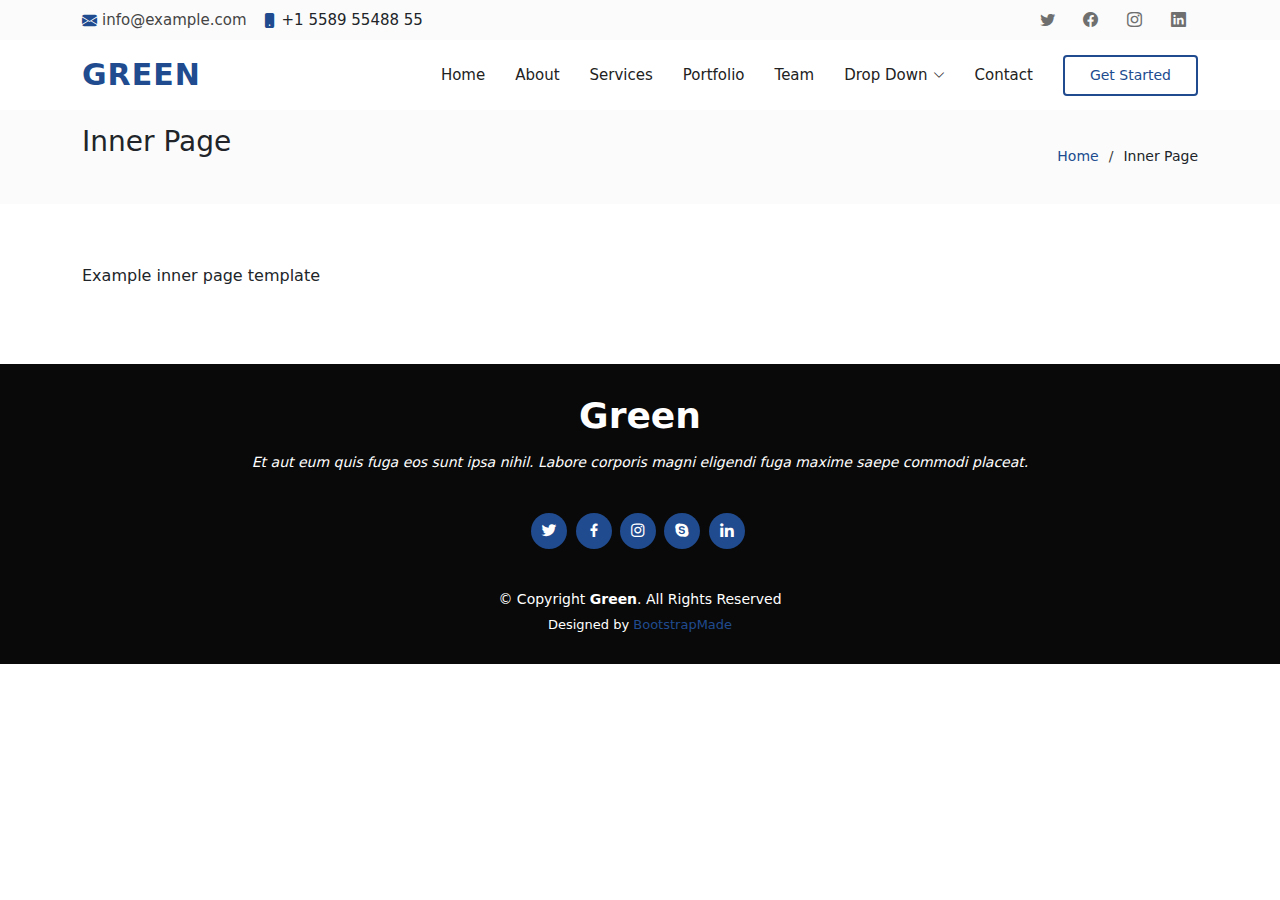
<file: inner-page.html>
<!DOCTYPE html>
<html lang="en">

<head>
  <meta charset="utf-8">
  <meta content="width=device-width, initial-scale=1.0" name="viewport">

  <title>Inner Page - Green Bootstrap Template</title>
  <meta content="" name="description">
  <meta content="" name="keywords">

  <!-- Favicons -->
  <link href="assets/img/favicon.png" rel="icon">
  <link href="assets/img/apple-touch-icon.png" rel="apple-touch-icon">

  <!-- Google Fonts -->
  <link href="https://fonts.googleapis.com/css?family=Open+Sans:300,300i,400,400i,600,600i,700,700i|Raleway:300,300i,400,400i,500,500i,600,600i,700,700i|Poppins:300,300i,400,400i,500,500i,600,600i,700,700i" rel="stylesheet">

  <!-- Vendor CSS Files -->
  <link href="assets/vendor/animate.css/animate.min.css" rel="stylesheet">
  <link href="assets/vendor/bootstrap/css/bootstrap.min.css" rel="stylesheet">
  <link href="assets/vendor/bootstrap-icons/bootstrap-icons.css" rel="stylesheet">
  <link href="assets/vendor/boxicons/css/boxicons.min.css" rel="stylesheet">
  <link href="assets/vendor/glightbox/css/glightbox.min.css" rel="stylesheet">
  <link href="assets/vendor/swiper/swiper-bundle.min.css" rel="stylesheet">

  <!-- Template Main CSS File -->
  <link href="assets/css/style.css" rel="stylesheet">

  <!-- =======================================================
  * Template Name: Green - v4.7.0
  * Template URL: https://bootstrapmade.com/green-free-one-page-bootstrap-template/
  * Author: BootstrapMade.com
  * License: https://bootstrapmade.com/license/
  ======================================================== -->
</head>

<body>

  <!-- ======= Top Bar ======= -->
  <section id="topbar" class="d-flex align-items-center">
    <div class="container d-flex justify-content-center justify-content-md-between">
      <div class="contact-info d-flex align-items-center">
        <i class="bi bi-envelope-fill"></i><a href="mailto:contact@example.com">info@example.com</a>
        <i class="bi bi-phone-fill phone-icon"></i> +1 5589 55488 55
      </div>
      <div class="social-links d-none d-md-block">
        <a href="#" class="twitter"><i class="bi bi-twitter"></i></a>
        <a href="#" class="facebook"><i class="bi bi-facebook"></i></a>
        <a href="#" class="instagram"><i class="bi bi-instagram"></i></a>
        <a href="#" class="linkedin"><i class="bi bi-linkedin"></i></i></a>
      </div>
    </div>
  </section>

  <!-- ======= Header ======= -->
  <header id="header" class="d-flex align-items-center">
    <div class="container d-flex align-items-center">

      <h1 class="logo me-auto"><a href="index.html">Green</a></h1>
      <!-- Uncomment below if you prefer to use an image logo -->
      <!-- <a href="index.html" class="logo me-auto"><img src="assets/img/logo.png" alt="" class="img-fluid"></a>-->

      <nav id="navbar" class="navbar">
        <ul>
          <li><a class="nav-link scrollto " href="#hero">Home</a></li>
          <li><a class="nav-link scrollto" href="#about">About</a></li>
          <li><a class="nav-link scrollto" href="#services">Services</a></li>
          <li><a class="nav-link scrollto " href="#portfolio">Portfolio</a></li>
          <li><a class="nav-link scrollto" href="#team">Team</a></li>
          <li class="dropdown"><a href="#"><span>Drop Down</span> <i class="bi bi-chevron-down"></i></a>
            <ul>
              <li><a href="#">Drop Down 1</a></li>
              <li class="dropdown"><a href="#"><span>Deep Drop Down</span> <i class="bi bi-chevron-right"></i></a>
                <ul>
                  <li><a href="#">Deep Drop Down 1</a></li>
                  <li><a href="#">Deep Drop Down 2</a></li>
                  <li><a href="#">Deep Drop Down 3</a></li>
                  <li><a href="#">Deep Drop Down 4</a></li>
                  <li><a href="#">Deep Drop Down 5</a></li>
                </ul>
              </li>
              <li><a href="#">Drop Down 2</a></li>
              <li><a href="#">Drop Down 3</a></li>
              <li><a href="#">Drop Down 4</a></li>
            </ul>
          </li>
          <li><a class="nav-link scrollto" href="#contact">Contact</a></li>
          <li><a class="getstarted scrollto" href="#about">Get Started</a></li>
        </ul>
        <i class="bi bi-list mobile-nav-toggle"></i>
      </nav><!-- .navbar -->

    </div>
  </header><!-- End Header -->

  <main id="main">

    <!-- ======= Breadcrumbs ======= -->
    <section class="breadcrumbs">
      <div class="container">

        <div class="d-flex justify-content-between align-items-center">
          <h2>Inner Page</h2>
          <ol>
            <li><a href="index.html">Home</a></li>
            <li>Inner Page</li>
          </ol>
        </div>

      </div>
    </section><!-- End Breadcrumbs -->

    <section class="inner-page">
      <div class="container">
        <p>
          Example inner page template
        </p>
      </div>
    </section>

  </main><!-- End #main -->

  <!-- ======= Footer ======= -->
  <footer id="footer">
    <div class="container">
      <h3>Green</h3>
      <p>Et aut eum quis fuga eos sunt ipsa nihil. Labore corporis magni eligendi fuga maxime saepe commodi placeat.</p>
      <div class="social-links">
        <a href="#" class="twitter"><i class="bx bxl-twitter"></i></a>
        <a href="#" class="facebook"><i class="bx bxl-facebook"></i></a>
        <a href="#" class="instagram"><i class="bx bxl-instagram"></i></a>
        <a href="#" class="google-plus"><i class="bx bxl-skype"></i></a>
        <a href="#" class="linkedin"><i class="bx bxl-linkedin"></i></a>
      </div>
      <div class="copyright">
        &copy; Copyright <strong><span>Green</span></strong>. All Rights Reserved
      </div>
      <div class="credits">
        <!-- All the links in the footer should remain intact. -->
        <!-- You can delete the links only if you purchased the pro version. -->
        <!-- Licensing information: https://bootstrapmade.com/license/ -->
        <!-- Purchase the pro version with working PHP/AJAX contact form: https://bootstrapmade.com/green-free-one-page-bootstrap-template/ -->
        Designed by <a href="https://bootstrapmade.com/">BootstrapMade</a>
      </div>
    </div>
  </footer><!-- End Footer -->

  <a href="#" class="back-to-top d-flex align-items-center justify-content-center"><i class="bi bi-arrow-up-short"></i></a>

  <!-- Vendor JS Files -->
  <script src="assets/vendor/bootstrap/js/bootstrap.bundle.min.js"></script>
  <script src="assets/vendor/glightbox/js/glightbox.min.js"></script>
  <script src="assets/vendor/isotope-layout/isotope.pkgd.min.js"></script>
  <script src="assets/vendor/swiper/swiper-bundle.min.js"></script>
  <script src="assets/vendor/php-email-form/validate.js"></script>

  <!-- Template Main JS File -->
  <script src="assets/js/main.js"></script>

</body>

</html>
</file>
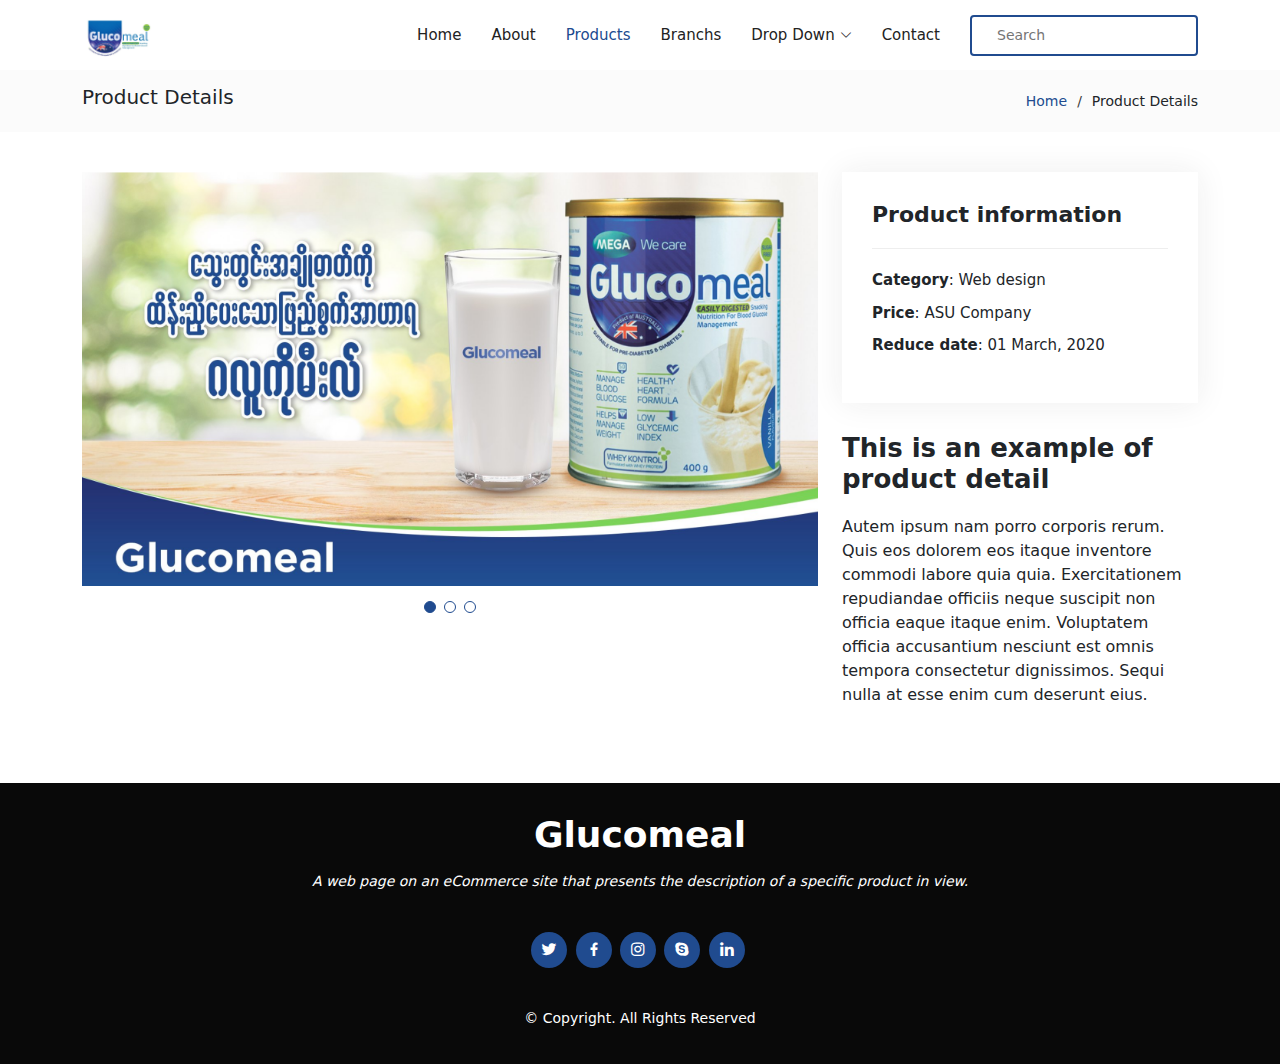
<file: portfolio-details.html>
<!DOCTYPE html>
<html lang="en">

<head>
    <meta charset="utf-8">
    <meta content="width=device-width, initial-scale=1.0" name="viewport">

    <title>Portfolio Details - Green Bootstrap Template</title>
    <meta content="" name="description">
    <meta content="" name="keywords">

    <!-- Favicons -->
    <link href="assets/img/favicon.png" rel="icon">
    <link href="assets/img/apple-touch-icon.png" rel="apple-touch-icon">

    <!-- Google Fonts -->
    <link href="https://fonts.googleapis.com/css?family=Open+Sans:300,300i,400,400i,600,600i,700,700i|Raleway:300,300i,400,400i,500,500i,600,600i,700,700i|Poppins:300,300i,400,400i,500,500i,600,600i,700,700i" rel="stylesheet">

    <!-- Vendor CSS Files -->
    <link href="assets/vendor/animate.css/animate.min.css" rel="stylesheet">
    <link href="assets/vendor/bootstrap/css/bootstrap.min.css" rel="stylesheet">
    <link href="assets/vendor/bootstrap-icons/bootstrap-icons.css" rel="stylesheet">
    <link href="assets/vendor/boxicons/css/boxicons.min.css" rel="stylesheet">
    <link href="assets/vendor/glightbox/css/glightbox.min.css" rel="stylesheet">
    <link href="assets/vendor/swiper/swiper-bundle.min.css" rel="stylesheet">

    <!-- Template Main CSS File -->
    <link href="assets/css/style.css" rel="stylesheet">

    <!-- =======================================================
  * Template Name: Green - v4.7.0
  * Template URL: https://bootstrapmade.com/green-free-one-page-bootstrap-template/
  * Author: BootstrapMade.com
  * License: https://bootstrapmade.com/license/
  ======================================================== -->
</head>

<body>

    <!-- ======= Top Bar ======= 
  <section id="topbar" class="d-flex align-items-center">
    <div class="container d-flex justify-content-center justify-content-md-between">
      <div class="contact-info d-flex align-items-center">
        <i class="bi bi-envelope-fill"></i><a href="mailto:contact@example.com">info@example.com</a>
        <i class="bi bi-phone-fill phone-icon"></i> +1 5589 55488 55
      </div>
      <div class="social-links d-none d-md-block">
        <a href="#" class="twitter"><i class="bi bi-twitter"></i></a>
        <a href="#" class="facebook"><i class="bi bi-facebook"></i></a>
        <a href="#" class="instagram"><i class="bi bi-instagram"></i></a>
        <a href="#" class="linkedin"><i class="bi bi-linkedin"></i></i></a>
      </div>
    </div>
  </section>
  -->

    <!-- ======= Header ======= -->
    <header id="header" class="d-flex align-items-center">
        <div class="container d-flex align-items-center">

            <a href="index.html" class="logo me-auto rounded"><img src="assets/img/portfolio/Logo.png" alt="" class="img-fluid rounded" /></a>
            <!-- Uncomment below if you prefer to use an image logo -->
            <!-- <a href="index.html" class="logo me-auto"><img src="assets/img/logo.png" alt="" class="img-fluid"></a>-->

            <nav id="navbar" class="navbar">
                <ul>
                    <li><a class="nav-link scrollto " href="#hero">Home</a></li>
                    <li><a class="nav-link scrollto" href="#about">About</a></li>
                    <li><a class="nav-link scrollto active " href="#portfolio">Products</a></li>
                    <li><a class="nav-link scrollto " href="#branch">Branchs</a></li>
                    <li class="dropdown"><a href="#"><span>Drop Down</span> <i class="bi bi-chevron-down"></i></a>
                        <ul>
                            <li><a href="#">Drop Down 1</a></li>
                            <li class="dropdown"><a href="#"><span>Deep Drop Down</span> <i class="bi bi-chevron-right"></i></a>
                                <ul>
                                    <li><a href="#">Deep Drop Down 1</a></li>
                                    <li><a href="#">Deep Drop Down 2</a></li>
                                    <li><a href="#">Deep Drop Down 3</a></li>
                                    <li><a href="#">Deep Drop Down 4</a></li>
                                    <li><a href="#">Deep Drop Down 5</a></li>
                                </ul>
                            </li>
                            <li><a href="#">Drop Down 2</a></li>
                            <li><a href="#">Drop Down 3</a></li>
                            <li><a href="#">Drop Down 4</a></li>
                        </ul>
                    </li>
                    <li><a class="nav-link scrollto" href="#contact">Contact</a></li>
                    <li><input class="getstarted " placeholder="Search" /></li>
                </ul>
                <i class="bi bi-list mobile-nav-toggle"></i>
            </nav>
            <!-- .navbar -->

        </div>
    </header>
    <!-- End Header -->

    <main id="main">

        <!-- ======= Breadcrumbs ======= -->
        <section id="breadcrumbs" class="breadcrumbs">
            <div class="container">

                <div class="d-flex justify-content-between align-items-center">
                    <h5>Product Details</h5>
                    <ol>
                        <li><a href="index.html">Home</a></li>
                        <li>Product Details</li>
                    </ol>
                </div>

            </div>
        </section>
        <!-- End Breadcrumbs -->

        <!-- ======= Portfolio Details Section ======= -->
        <section id="portfolio-details" class="portfolio-details">
            <div class="container">

                <div class="row gy-4">

                    <div class="col-lg-8">
                        <div class="portfolio-details-slider swiper">
                            <div class="swiper-wrapper align-items-center">

                                <div class="swiper-slide">
                                    <img src="assets/img/portfolio/product.png" alt="">
                                </div>

                                <div class="swiper-slide">
                                    <img src="assets/img/portfolio/product.png" alt="">
                                </div>

                                <div class="swiper-slide">
                                    <img src="assets/img/portfolio/product.png" alt="">
                                </div>

                            </div>
                            <div class="swiper-pagination"></div>
                        </div>
                    </div>

                    <div class="col-lg-4">
                        <div class="portfolio-info">
                            <h3>Product information</h3>
                            <ul>
                                <li><strong>Category</strong>: Web design</li>
                                <li><strong>Price</strong>: ASU Company</li>
                                <li><strong>Reduce date</strong>: 01 March, 2020</li>
                            </ul>
                        </div>
                        <div class="portfolio-description">
                            <h2>This is an example of product detail</h2>
                            <p>
                                Autem ipsum nam porro corporis rerum. Quis eos dolorem eos itaque inventore commodi labore quia quia. Exercitationem repudiandae officiis neque suscipit non officia eaque itaque enim. Voluptatem officia accusantium nesciunt est omnis tempora consectetur
                                dignissimos. Sequi nulla at esse enim cum deserunt eius.
                            </p>
                        </div>
                    </div>

                </div>

            </div>
        </section>
        <!-- End Portfolio Details Section -->

    </main>
    <!-- End #main -->

    <!-- ======= Footer ======= -->
    <footer id="footer">
        <div class="container">
            <h3>Glucomeal</h3>
            <p>A web page on an eCommerce site that presents the description of a specific product in view.</p>
            <div class="social-links">
                <a href="#" class="twitter"><i class="bx bxl-twitter"></i></a>
                <a href="#" class="facebook"><i class="bx bxl-facebook"></i></a>
                <a href="#" class="instagram"><i class="bx bxl-instagram"></i></a>
                <a href="#" class="google-plus"><i class="bx bxl-skype"></i></a>
                <a href="#" class="linkedin"><i class="bx bxl-linkedin"></i></a>
            </div>
            <div class="copyright">
                &copy; Copyright. All Rights Reserved
            </div>

        </div>
    </footer>
    <!-- End Footer -->

    <a href="#" class="back-to-top d-flex align-items-center justify-content-center"><i class="bi bi-arrow-up-short"></i></a>

    <!-- Vendor JS Files -->
    <script src="assets/vendor/bootstrap/js/bootstrap.bundle.min.js"></script>
    <script src="assets/vendor/glightbox/js/glightbox.min.js"></script>
    <script src="assets/vendor/isotope-layout/isotope.pkgd.min.js"></script>
    <script src="assets/vendor/swiper/swiper-bundle.min.js"></script>
    <script src="assets/vendor/php-email-form/validate.js"></script>

    <!-- Template Main JS File -->
    <script src="assets/js/main.js"></script>

</body>

</html>
</file>
<file: assets/css/style.css>
/**
* Template Name: Green - v4.7.0
* Template URL: https://bootstrapmade.com/green-free-one-page-bootstrap-template/
* Author: BootstrapMade.com
* License: https://bootstrapmade.com/license/
*/

/*--------------------------------------------------------------
# General
--------------------------------------------------------------*/

@import url("https://fonts.googleapis.com/css2?family=Questrial&display=swap");

@font-face {
  font-family:"Sagar";
  src: url("../font//Sagar//Release/MyanmarSagar.ttf") format("truetype"),
    url("../font/Sagar/Source/MyanmarSagar_volt.ttf") format("truetype"),
    url("../font/Sagar/Source/MyanmarSagar_add_latin_volt.ttf") format("truetype");
}

@font-face {
  font-family:"Questrial";
  src: url("https://fonts.googleapis.com/css2?family=Questrial&display=swap");
}

.lang-en {
  font-family:  "Questrial",  "Arial Narrow", Arial, sans-serif;
}

.lang-my {
  font-family: "Sagar", "Arial Narrow", Arial, sans-serif;
}

a {
  text-decoration: none;
  color: #204B8F;
}

a:hover {
  color: #204B8F;
  text-decoration: none;
}

/* h1, h2, h3, h4, h5, h6 {
  font-family: "Raleway", sans-serif;
} */

/*--------------------------------------------------------------
# Back to top button
--------------------------------------------------------------*/
.back-to-top {
  position: fixed;
  visibility: hidden;
  opacity: 0;
  right: 15px;
  bottom: 15px;
  z-index: 996;
  background: #204B8F;
  width: 40px;
  height: 40px;
  border-radius: 4px;
  transition: all 0.4s;
}
.back-to-top i {
  font-size: 24px;
  color: #fff;
  line-height: 0;
}
.back-to-top:hover {
  background: #204B8F;
  color: #fff;
}
.back-to-top.active {
  visibility: visible;
  opacity: 1;
}

/*--------------------------------------------------------------
# Top Bar
--------------------------------------------------------------*/
#topbar {
  background: #fbfbfb;
  font-size: 15px;
  height: 40px;
  padding: 0;
}
#topbar .contact-info a {
  line-height: 0;
  color: #444444;
  transition: 0.3s;
}
#topbar .contact-info a:hover {
  color: #204B8F;
}
#topbar .contact-info i {
  color: #204B8F;
  line-height: 0;
  margin-right: 5px;
}
#topbar .contact-info .phone-icon {
  margin-left: 15px;
}
#topbar .social-links a {
  color: #6f6f6f;
  padding: 4px 12px;
  display: inline-block;
  line-height: 1px;
  transition: 0.3s;
}
#topbar .social-links a:hover {
  color: #204B8F;
}

/*--------------------------------------------------------------
# Header
--------------------------------------------------------------*/
#header {
  background: #fff;
  transition: all 0.5s;
  z-index: 997;
  height: 70px;
}
#header.header-scrolled {
  box-shadow: 0px 2px 15px rgba(0, 0, 0, 0.1);
}
#header .logo {
  font-size: 30px;
  margin: 0;
  padding: 0;
  line-height: 1;
  font-weight: 700;
  letter-spacing: 1px;
  text-transform: uppercase;
}
#header .logo a {
  color: #204B8F;
}
#header .logo img {
  max-height: 70px;
  width: 100%;
}

.scrolled-offset {
  margin-top: 70px;
}

/*--------------------------------------------------------------
# Navigation Menu
--------------------------------------------------------------*/
/**
* Desktop Navigation 
*/
.navbar {
  padding: 0;
}
.navbar ul {
  margin: 0;
  padding: 0;
  display: flex;
  list-style: none;
  align-items: center;
}
.navbar li {
  position: relative;
}
.navbar a, .navbar a:focus {
  display: flex;
  align-items: center;
  justify-content: space-between;
  padding: 10px 0 10px 30px;
  font-size: 15px;
  color: #222222;
  white-space: nowrap;
  transition: 0.3s;
}
.navbar a i, .navbar a:focus i {
  font-size: 12px;
  line-height: 0;
  margin-left: 5px;
}
.navbar a:hover, .navbar .active, .navbar .active:focus, .navbar li:hover > a {
  color: #204B8F;
}
.navbar .getstarted, .navbar .getstarted:focus {
  color: #204B8F;
  padding: 8px 25px;
  margin-left: 30px;
  border-radius: 4px;
  border: 2px solid #204B8F;
  transition: 0.3s;
  font-size: 14px;
}
.navbar .getstarted:hover, .navbar .getstarted:focus:hover {
  color: #fff;
}
.navbar .dropdown ul {
  display: block;
  position: absolute;
  left: 14px;
  top: calc(100% + 30px);
  margin: 0;
  padding: 10px 0;
  z-index: 99;
  opacity: 0;
  visibility: hidden;
  background: #fff;
  box-shadow: 0px 0px 30px rgba(127, 137, 161, 0.25);
  transition: 0.3s;
}
.navbar .dropdown ul li {
  min-width: 200px;
}
.navbar .dropdown ul a {
  padding: 10px 20px;
  text-transform: none;
}
.navbar .dropdown ul a i {
  font-size: 12px;
}
.navbar .dropdown ul a:hover, .navbar .dropdown ul .active:hover, .navbar .dropdown ul li:hover > a {
  color: #204B8F;
}
.navbar .dropdown:hover > ul {
  opacity: 1;
  top: 100%;
  visibility: visible;
}
.navbar .dropdown .dropdown ul {
  top: 0;
  left: calc(100% - 30px);
  visibility: hidden;
}
.navbar .dropdown .dropdown:hover > ul {
  opacity: 1;
  top: 0;
  left: 100%;
  visibility: visible;
}
@media (max-width: 1366px) {
  .navbar .dropdown .dropdown ul {
    left: -90%;
  }
  .navbar .dropdown .dropdown:hover > ul {
    left: -100%;
  }
}

/**
* Mobile Navigation 
*/
.mobile-nav-toggle {
  color: #222222;
  font-size: 28px;
  cursor: pointer;
  display: none;
  line-height: 0;
  transition: 0.5s;
}
.mobile-nav-toggle.bi-x {
  color: #fff;
}

@media (max-width: 991px) {
  .mobile-nav-toggle {
    display: block;
  }

  .navbar ul {
    display: none;
  }
}
.navbar-mobile {
  position: fixed;
  overflow: hidden;
  top: 0;
  right: 0;
  left: 0;
  bottom: 0;
  background: rgba(9, 9, 9, 0.9);
  transition: 0.3s;
  z-index: 999;
}
.navbar-mobile .mobile-nav-toggle {
  position: absolute;
  top: 15px;
  right: 15px;
}
.navbar-mobile ul {
  display: block;
  position: absolute;
  top: 55px;
  right: 15px;
  bottom: 15px;
  left: 15px;
  padding: 10px 0;
  background-color: #fff;
  overflow-y: auto;
  transition: 0.3s;
}
.navbar-mobile a, .navbar-mobile a:focus {
  padding: 10px 20px;
  font-size: 15px;
  color: #222222;
}
.navbar-mobile a:hover, .navbar-mobile .active, .navbar-mobile li:hover > a {
  color: #204B8F;
}
.navbar-mobile .getstarted, .navbar-mobile .getstarted:focus {
  margin: 15px;
}
.navbar-mobile .dropdown ul {
  position: static;
  display: none;
  margin: 10px 20px;
  padding: 10px 0;
  z-index: 99;
  opacity: 1;
  visibility: visible;
  background: #fff;
  box-shadow: 0px 0px 30px rgba(127, 137, 161, 0.25);
}
.navbar-mobile .dropdown ul li {
  min-width: 200px;
}
.navbar-mobile .dropdown ul a {
  padding: 10px 20px;
}
.navbar-mobile .dropdown ul a i {
  font-size: 12px;
}
.navbar-mobile .dropdown ul a:hover, .navbar-mobile .dropdown ul .active:hover, .navbar-mobile .dropdown ul li:hover > a {
  color: #204B8F;
}
.navbar-mobile .dropdown > .dropdown-active {
  display: block;
}

/*--------------------------------------------------------------
# Hero Section
--------------------------------------------------------------*/
#hero {
  width: 100%;
  height: 70vh;
  background-color: rgba(9, 9, 9, 0.8);
  overflow: hidden;
  position: relative;
}
#hero .carousel, #hero .carousel-inner, #hero .carousel-item, #hero .carousel-item::before {
  background-size: cover;
  background-position: center;
  background-repeat: no-repeat;
  position: absolute;
  top: 0;
  right: 0;
  left: 0;
  bottom: 0;
}
#hero .carousel-item::before {
  content: "";
  background-color: white;
}
#hero .carousel-container {
  display: flex;
  justify-content: center;
  align-items: center;
  position: absolute;
  bottom: 0;
  top: 0;
  left: 0;
  right: 0;
}
#hero .container {
  text-align: center;
}
#hero h2 {
  color: #fff;
  margin-bottom: 20px;
  font-size: 48px;
  font-weight: 700;
}
#hero p {
  -webkit-animation-delay: 0.4s;
  animation-delay: 0.4s;
  margin: 0 auto 30px auto;
  color: #fff;
}
#hero .carousel-inner .carousel-item {
  transition-property: opacity;
  background-position: center top;
}
#hero .carousel-inner .carousel-item,
#hero .carousel-inner .active.carousel-item-start,
#hero .carousel-inner .active.carousel-item-end {
  opacity: 0;
}
#hero .carousel-inner .active,
#hero .carousel-inner .carousel-item-next.carousel-item-start,
#hero .carousel-inner .carousel-item-prev.carousel-item-end {
  opacity: 1;
  transition: 0.5s;
}
#hero .carousel-control-next-icon, #hero .carousel-control-prev-icon {
  background: none;
  font-size: 30px;
  line-height: 0;
  width: auto;
  height: auto;
  background: rgba(255, 255, 255, 0.2);
  border-radius: 50px;
  transition: 0.3s;
  color: rgba(255, 255, 255, 0.5);
  width: 54px;
  height: 54px;
  display: flex;
  align-items: center;
  justify-content: center;
}
#hero .carousel-control-next-icon:hover, #hero .carousel-control-prev-icon:hover {
  background: rgba(255, 255, 255, 0.3);
  color: rgba(255, 255, 255, 0.8);
}
#hero .carousel-indicators li {
  cursor: pointer;
  background: #fff;
  overflow: hidden;
  border: 0;
  width: 12px;
  height: 12px;
  border-radius: 50px;
  opacity: 0.6;
  transition: 0.3s;
}
#hero .carousel-indicators li.active {
  opacity: 1;
  background: #204B8F;
}
#hero .btn-get-started {
  /* font-family: "Raleway", sans-serif; */
  font-weight: 500;
  font-size: 14px;
  letter-spacing: 1px;
  display: inline-block;
  padding: 14px 32px;
  border-radius: 4px;
  transition: 0.5s;
  line-height: 1;
  color: #fff;
  -webkit-animation-delay: 0.8s;
  animation-delay: 0.8s;
  background: #204B8F;
}
#hero .btn-get-started:hover {
  background: #6ec083;
}
@media (max-width: 992px) {
  #hero {
    height: 100vh;
  }
  #hero .carousel-container {
    top: 66px;
  }
}
@media (max-width: 768px) {
  #hero h2 {
    font-size: 28px;
  }
}
@media (min-width: 1024px) {
  #hero .carousel-control-prev, #hero .carousel-control-next {
    width: 5%;
  }
}
@media (max-height: 500px) {
  #hero {
    height: 120vh;
  }
}

/*--------------------------------------------------------------
# Sections General
--------------------------------------------------------------*/
section {
  padding: 60px 0;
}

.section-bg {
  background-color: #f8fcf9;
}

.section-title {
  text-align: center;
  padding-bottom: 30px;
}
.section-title h2 {
  font-size: 32px;
  font-weight: bold;
  text-transform: uppercase;
  margin-bottom: 20px;
  padding-bottom: 20px;
  position: relative;
}
.section-title h2::before {
  content: "";
  position: absolute;
  display: block;
  width: 120px;
  height: 1px;
  background: #ddd;
  bottom: 1px;
  left: calc(50% - 60px);
}
.section-title h2::after {
  content: "";
  position: absolute;
  display: block;
  width: 40px;
  height: 3px;
  background: #204B8F;
  bottom: 0;
  left: calc(50% - 20px);
}
.section-title p {
  margin-bottom: 0;
  font-size: 14px;
  color: #919191;
}

/*--------------------------------------------------------------
# Featured Services
--------------------------------------------------------------*/
.featured-services {
  padding: 20px 0;
}
.featured-services .icon-box {
  padding: 20px;
}
.featured-services .icon-box-bg {
  background-image: linear-gradient(0deg, #222222 0%, #2f2f2f 50%, #222222 100%);
}
.featured-services .icon {
  margin-bottom: 15px;
}
.featured-services .icon i {
  color: #204B8F;
  font-size: 42px;
}
.featured-services .title {
  font-weight: 700;
  margin-bottom: 15px;
  font-size: 18px;
}
.featured-services .title a {
  color: #222222;
  transition: 0.3s;
}
.featured-services .icon-box:hover .title a {
  color: #204B8F;
}
.featured-services .description {
  line-height: 24px;
  font-size: 14px;
}

/*--------------------------------------------------------------
# About Us
--------------------------------------------------------------*/
.about .content h3 {
  font-weight: 700;
  font-size: 28px;
}
.about .content ul {
  list-style: none;
  padding: 0;
}
.about .content ul li {
  padding-bottom: 10px;
}
.about .content ul i {
  font-size: 20px;
  padding-right: 4px;
  color: #204B8F;
}
.about .content p:last-child {
  margin-bottom: 0;
}

/*--------------------------------------------------------------
# Why Us
--------------------------------------------------------------
.why-us {
  padding: 0;
}
.why-us .row {
  overflow: hidden;
}
.why-us .content-item {
  padding: 40px;
  border-left: 1px solid #eee;
  border-bottom: 1px solid #eee;
  margin: -1px;
}
.why-us .content-item span {
  display: block;
  font-size: 24px;
  font-weight: 400;
  color: #6ec083;
}
.why-us .content-item h4 {
  font-size: 26px;
  font-weight: 300;
  padding: 0;
  margin: 20px 0;
}
.why-us .content-item p {
  color: #aaaaaa;
  font-size: 15px;
  margin: 0;
  padding: 0;
}
@media (max-width: 768px) {
  .why-us .content-item {
    padding: 40px 0;
  }
}

/*--------------------------------------------------------------
# Our Clients
--------------------------------------------------------------
.clients .swiper-slide img {
  opacity: 0.5;
  transition: 0.3s;
}
.clients .swiper-slide img:hover {
  opacity: 1;
}
.clients .swiper-pagination {
  margin-top: 20px;
  position: relative;
}
.clients .swiper-pagination .swiper-pagination-bullet {
  width: 12px;
  height: 12px;
  background-color: #fff;
  opacity: 1;
  border: 1px solid #204B8F;
}
.clients .swiper-pagination .swiper-pagination-bullet-active {
  background-color: #204B8F;
}
*/

/*--------------------------------------------------------------
# Services
--------------------------------------------------------------*/
.services .icon-box {
  text-align: center;
  padding: 70px 20px 80px 20px;
  transition: all ease-in-out 0.3s;
  background: #fff;
  box-shadow: 0px 5px 90px 0px rgba(110, 123, 131, 0.1);
}
.services .icon-box .icon {
  margin: 0 auto;
  width: 100px;
  height: 100px;
  display: flex;
  align-items: center;
  justify-content: center;
  transition: ease-in-out 0.3s;
  position: relative;
}
.services .icon-box .icon i {
  font-size: 36px;
  transition: 0.5s;
  position: relative;
}
.services .icon-box .icon svg {
  position: absolute;
  top: 0;
  left: 0;
}
.services .icon-box .icon svg path {
  transition: 0.5s;
  fill: #f5f5f5;
}
.services .icon-box h4 {
  font-weight: 600;
  margin: 10px 0 15px 0;
  font-size: 22px;
}
.services .icon-box h4 a {
  color: #222222;
  transition: ease-in-out 0.3s;
}
.services .icon-box p {
  line-height: 24px;
  font-size: 14px;
  margin-bottom: 0;
}
.services .icon-box:hover {
  border-color: #fff;
  box-shadow: 0px 0 35px 0 rgba(0, 0, 0, 0.08);
}
.services .iconbox-blue i {
  color: #47aeff;
}
.services .iconbox-blue:hover .icon i {
  color: #fff;
}
.services .iconbox-blue:hover .icon path {
  fill: #47aeff;
}
.services .iconbox-orange i {
  color: #ffa76e;
}
.services .iconbox-orange:hover .icon i {
  color: #fff;
}
.services .iconbox-orange:hover .icon path {
  fill: #ffa76e;
}
.services .iconbox-pink i {
  color: #e80368;
}
.services .iconbox-pink:hover .icon i {
  color: #fff;
}
.services .iconbox-pink:hover .icon path {
  fill: #e80368;
}
.services .iconbox-yellow i {
  color: #ffbb2c;
}
.services .iconbox-yellow:hover .icon i {
  color: #fff;
}
.services .iconbox-yellow:hover .icon path {
  fill: #ffbb2c;
}
.services .iconbox-red i {
  color: #ff5828;
}
.services .iconbox-red:hover .icon i {
  color: #fff;
}
.services .iconbox-red:hover .icon path {
  fill: #ff5828;
}
.services .iconbox-teal i {
  color: #11dbcf;
}
.services .iconbox-teal:hover .icon i {
  color: #fff;
}
.services .iconbox-teal:hover .icon path {
  fill: #11dbcf;
}

/*--------------------------------------------------------------
# Cta
--------------------------------------------------------------*/
.cta {
  background: #204B8F;
  padding: 80px 0;
}
.cta h3 {
  color: #fff;
  font-size: 28px;
  font-weight: 700;
}
.cta p {
  color: #fff;
}
.cta .cta-btn {
  /* font-family: "Raleway", sans-serif; */
  font-weight: 600;
  font-size: 14px;
  letter-spacing: 1px;
  display: inline-block;
  padding: 10px 30px;
  border-radius: 2px;
  transition: 0.5s;
  margin: 10px;
  border: 2px solid #fff;
  color: #fff;
  border-radius: 4px;
}
.cta .cta-btn:hover {
  background: #fff;
  color: #204B8F;
}
@media (max-width: 1024px) {
  .cta {
    background-attachment: scroll;
  }
}
@media (min-width: 769px) {
  .cta .cta-btn-container {
    display: flex;
    align-items: center;
    justify-content: flex-end;
  }
}

/*--------------------------------------------------------------
# Portfolio
--------------------------------------------------------------*/
.portfolio .portfolio-item {
  margin-bottom: 30px;
}
.portfolio #portfolio-flters {
  padding: 0;
  margin: 0 auto 20px auto;
  list-style: none;
  text-align: center;
}
.portfolio #portfolio-flters li {
  cursor: pointer;
  display: inline-block;
  padding: 8px 15px 10px 15px;
  font-size: 14px;
  font-weight: 600;
  line-height: 1;
  text-transform: uppercase;
  color: #444444;
  margin-bottom: 5px;
  transition: all 0.3s ease-in-out;
  border-radius: 3px;
}
.portfolio #portfolio-flters li:hover, .portfolio #portfolio-flters li.filter-active {
  color: #fff;
  background: #204B8F;
}
.portfolio #portfolio-flters li:last-child {
  margin-right: 0;
}
.portfolio .portfolio-wrap {
  transition: 0.3s;
  position: relative;
  overflow: hidden;
  z-index: 1;
  background: rgba(34, 34, 34, 0.6);
  border-radius: 30px;
  height: 200px;
  width: 100%;
}
.portfolio .portfolio-wrap::before {
  content: "";
  background: rgba(34, 34, 34, 0.6);
  position: absolute;
  left: 0;
  right: 0;
  top: 0;
  bottom: 0;
  transition: all ease-in-out 0.3s;
  z-index: 2;
  opacity: 0;
}
.portfolio .portfolio-wrap img {
  transition: all ease-in-out 0.3s;
  height: 200px;
  width: 100%;
}
.portfolio .portfolio-wrap .portfolio-info {
  opacity: 0;
  position: absolute;
  top: 0;
  left: 0;
  right: 0;
  bottom: 0;
  z-index: 3;
  transition: all ease-in-out 0.3s;
  display: flex;
  flex-direction: column;
  justify-content: flex-end;
  align-items: flex-start;
  padding: 20px;
}
.portfolio .portfolio-wrap .portfolio-info h4 {
  font-size: 20px;
  color: #fff;
  font-weight: 600;
}
.portfolio .portfolio-wrap .portfolio-info p {
  color: rgba(255, 255, 255, 0.7);
  font-size: 14px;
  text-transform: uppercase;
  padding: 0;
  margin: 0;
  font-style: italic;
}
.portfolio .portfolio-wrap .portfolio-links {
  text-align: center;
  z-index: 4;
}
.portfolio .portfolio-wrap .portfolio-links a {
  color: #fff;
  margin: 0 5px 0 0;
  font-size: 28px;
  display: inline-block;
  transition: 0.3s;
}
.portfolio .portfolio-wrap .portfolio-links a:hover {
  color: #6ec083;
}
/* .portfolio .portfolio-wrap:hover::before {
  opacity: 1;
}
.portfolio .portfolio-wrap:hover img {
  transform: scale(1.2);
}
.portfolio .portfolio-wrap:hover .portfolio-info {
  opacity: 1;
} */

/*--------------------------------------------------------------
# Portfolio Details
--------------------------------------------------------------*/
.portfolio-details {
  padding-top: 40px;
}
.portfolio-details .portfolio-details-slider img {
  width: 100%;
}
.portfolio-details .portfolio-details-slider .swiper-pagination {
  margin-top: 20px;
  position: relative;
}
.portfolio-details .portfolio-details-slider .swiper-pagination .swiper-pagination-bullet {
  width: 12px;
  height: 12px;
  background-color: #fff;
  opacity: 1;
  border: 1px solid #204B8F;
}
.portfolio-details .portfolio-details-slider .swiper-pagination .swiper-pagination-bullet-active {
  background-color: #204B8F;
}
.portfolio-details .portfolio-info {
  padding: 30px;
  box-shadow: 0px 0 30px rgba(34, 34, 34, 0.08);
}
.portfolio-details .portfolio-info h3 {
  font-size: 22px;
  font-weight: 700;
  margin-bottom: 20px;
  padding-bottom: 20px;
  border-bottom: 1px solid #eee;
}
.portfolio-details .portfolio-info ul {
  list-style: none;
  padding: 0;
  font-size: 15px;
}
.portfolio-details .portfolio-info ul li + li {
  margin-top: 10px;
}
.portfolio-details .portfolio-description {
  padding-top: 30px;
}
.portfolio-details .portfolio-description h2 {
  font-size: 26px;
  font-weight: 700;
  margin-bottom: 20px;
}
.portfolio-details .portfolio-description p {
  padding: 0;
}

/*--------------------------------------------------------------
# Team
--------------------------------------------------------------*/
.team .member {
  text-align: center;
  margin-bottom: 20px;
  box-shadow: 0px 0px 12px 0px rgba(34, 34, 34, 0.07);
  padding: 30px 20px;
  background: #fff;
}
.team .member img {
  max-width: 60%;
  border-radius: 50%;
  margin: 0 0 30px 0;
}
.team .member h4 {
  font-weight: 700;
  margin-bottom: 2px;
  font-size: 18px;
}
.team .member span {
  font-style: italic;
  display: block;
  font-size: 13px;
}
.team .member p {
  padding-top: 10px;
  font-size: 14px;
  font-style: italic;
  color: #aaaaaa;
}
.team .member .social {
  margin-top: 15px;
}
.team .member .social a {
  color: #919191;
  transition: 0.3s;
}
.team .member .social a:hover {
  color: #204B8F;
}
.team .member .social i {
  font-size: 18px;
  margin: 0 2px;
}

/*--------------------------------------------------------------
# Contact
--------------------------------------------------------------*/
.contact .info {
  border-top: 3px solid #204B8F;
  border-bottom: 3px solid #204B8F;
  padding: 30px;
  background: #fff;
  width: 100%;
  box-shadow: 0 0 24px 0 rgba(0, 0, 0, 0.12);
}
.contact .info i {
  font-size: 20px;
  color: #204B8F;
  float: left;
  width: 44px;
  height: 44px;
  background: #eaf6ed;
  display: flex;
  justify-content: center;
  align-items: center;
  border-radius: 50px;
  transition: all 0.3s ease-in-out;
}
.contact .info h4 {
  padding: 0 0 0 60px;
  font-size: 20px;
  font-weight: 600;
  margin-bottom: 5px;
  color: #222222;
}
.contact .info p {
  padding: 0 0 10px 60px;
  margin-bottom: 20px;
  font-size: 14px;
  color: #555555;
}
.contact .info .social-links {
  padding-left: 60px;
}
.contact .info .social-links a {
  font-size: 18px;
  display: inline-block;
  background: #333;
  color: #fff;
  line-height: 1;
  padding: 8px 0;
  border-radius: 50%;
  text-align: center;
  width: 36px;
  height: 36px;
  transition: 0.3s;
  margin-right: 10px;
}
.contact .info .social-links a:hover {
  background: #204B8F;
  color: #fff;
}
.contact .info .email:hover i, .contact .info .address:hover i, .contact .info .phone:hover i {
  background: #204B8F;
  color: #fff;
}
.contact .php-email-form {
  width: 100%;
  border-top: 3px solid #204B8F;
  border-bottom: 3px solid #204B8F;
  padding: 30px;
  background: #fff;
  box-shadow: 0 0 24px 0 rgba(0, 0, 0, 0.12);
}
.contact .php-email-form .form-group {
  padding-bottom: 8px;
}
.contact .php-email-form .error-message {
  display: none;
  color: #fff;
  background: #ed3c0d;
  text-align: left;
  padding: 15px;
  font-weight: 600;
}
.contact .php-email-form .error-message br + br {
  margin-top: 25px;
}
.contact .php-email-form .sent-message {
  display: none;
  color: #fff;
  background: #18d26e;
  text-align: center;
  padding: 15px;
  font-weight: 600;
}
.contact .php-email-form .loading {
  display: none;
  background: #fff;
  text-align: center;
  padding: 15px;
}
.contact .php-email-form .loading:before {
  content: "";
  display: inline-block;
  border-radius: 50%;
  width: 24px;
  height: 24px;
  margin: 0 10px -6px 0;
  border: 3px solid #18d26e;
  border-top-color: #eee;
  -webkit-animation: animate-loading 1s linear infinite;
  animation: animate-loading 1s linear infinite;
}
.contact .php-email-form input, .contact .php-email-form textarea {
  border-radius: 0;
  box-shadow: none;
  font-size: 14px;
  border-radius: 4px;
}
.contact .php-email-form input:focus, .contact .php-email-form textarea:focus {
  border-color: #204B8F;
}
.contact .php-email-form input {
  height: 44px;
}
.contact .php-email-form textarea {
  padding: 10px 12px;
}
.contact .php-email-form button[type=submit] {
  background: #204B8F;
  border: 0;
  padding: 10px 24px;
  color: #fff;
  transition: 0.4s;
  border-radius: 4px;
}
.contact .php-email-form button[type=submit]:hover {
  background: #6ec083;
}
@-webkit-keyframes animate-loading {
  0% {
    transform: rotate(0deg);
  }
  100% {
    transform: rotate(360deg);
  }
}
@keyframes animate-loading {
  0% {
    transform: rotate(0deg);
  }
  100% {
    transform: rotate(360deg);
  }
}

/*--------------------------------------------------------------
# Breadcrumbs
--------------------------------------------------------------*/
.breadcrumbs {
  padding: 15px 0;
  background: #fbfbfb;
  min-height: 40px;
}
@media (max-width: 992px) {
  .breadcrumbs {
    margin-top: 66px;
  }
}
.breadcrumbs h2 {
  font-size: 28px;
  font-weight: 300;
}
.breadcrumbs ol {
  display: flex;
  flex-wrap: wrap;
  list-style: none;
  padding: 0;
  margin: 0;
  font-size: 14px;
}
.breadcrumbs ol li + li {
  padding-left: 10px;
}
.breadcrumbs ol li + li::before {
  display: inline-block;
  padding-right: 10px;
  color: #3c3c3c;
  content: "/";
}
@media (max-width: 768px) {
  .breadcrumbs .d-flex {
    display: block !important;
  }
  .breadcrumbs ol {
    display: block;
  }
  .breadcrumbs ol li {
    display: inline-block;
  }
}

/*--------------------------------------------------------------
# Footer
--------------------------------------------------------------*/
#footer {
  background: #090909;
  color: #fff;
  font-size: 14px;
  text-align: center;
  padding: 30px 0;
}
#footer h3 {
  font-size: 36px;
  font-weight: 700;
  color: #fff;
  position: relative;
  /* font-family: "Poppins", sans-serif; */
  padding: 0;
  margin: 0 0 15px 0;
}
#footer p {
  font-size: 15;
  font-style: italic;
  padding: 0;
  margin: 0 0 40px 0;
}
#footer .social-links {
  margin: 0 0 40px 0;
}
#footer .social-links a {
  font-size: 18px;
  display: inline-block;
  background: #204B8F;
  color: #fff;
  line-height: 1;
  padding: 8px 0;
  margin-right: 4px;
  border-radius: 50%;
  text-align: center;
  width: 36px;
  height: 36px;
  transition: 0.3s;
}
#footer .social-links a:hover {
  background: #449d5b;
  color: #fff;
  text-decoration: none;
}
#footer .copyright {
  margin: 0 0 5px 0;
}
#footer .credits {
  font-size: 13px;
}

/* card */
h2 {
  font-size: 28px;
  font-weight: bold;
  margin-bottom: 30px;
  margin-top: 0;
}
.padded {
  padding: 100px 0;
}
.avatar {
  width: 30px;
  border-radius: 50%;
}
.avatar-bordered {
  box-shadow: 0 1px 2px rgba(0,0,0,0.2);
  border: white 1px solid;
}
.avatar-large {
  width: 50px;
}
/* .banner {
  color: white;
  text-align: center;
  height: 100vh;
  background-size: cover !important;
  display: flex;
  align-items: center;
  justify-content: center;
}
.banner h1 {
  font-size: 50px;
  font-weight: bold;
  text-shadow: 0px 1px rgba(0, 0, 0, 0.2);
}
.banner p {
  font-size: 25px;
  font-weight: lighter;
  color: rgba(255, 255, 255, 0.8);
  margin-bottom: 50px;
} */

.card {
  height: 250px;
  text-shadow: 0 1px 3px rgba(0,0,0,0.6);
  background-size: cover !important;
  color: white;
  position: relative;
  border-radius: 5px;
  margin-bottom: 20px;
}
.card-user {
  position: absolute;
  right: 10px;
  top: 10px;
}
.card-category {
  position: absolute;
  top: 10px;
  left: 10px;
  font-size: 20px;
}
.card-description {
  position: absolute;
  bottom: 10px;
  left: 10px;
}
.card-description h2 {
  font-size: 22px;
}
.card-description p {
  font-size: 15px;
}
.card-link {
  position: absolute;
  top: 0;
  bottom: 0;
  width: 100%;
  z-index:2;
  background: black;
  opacity: 0;
}
.card-link:hover{
  opacity: 0.1;
}
.features img {
  width: 100px;
}
.features h2 {
  font-size: 20px;
  margin-bottom: 10px;
}
.features p {
  font-size: 15px;
  font-weight: lighter;
}
.bmi-border {
  border: 2px solid whitesmoke;
  border-radius: 10px;
}

.carousel-inner img {
  width: 100%;
  height: 100%;
}

.custom_color {
  background-color: #204B8F;
}
</file>
